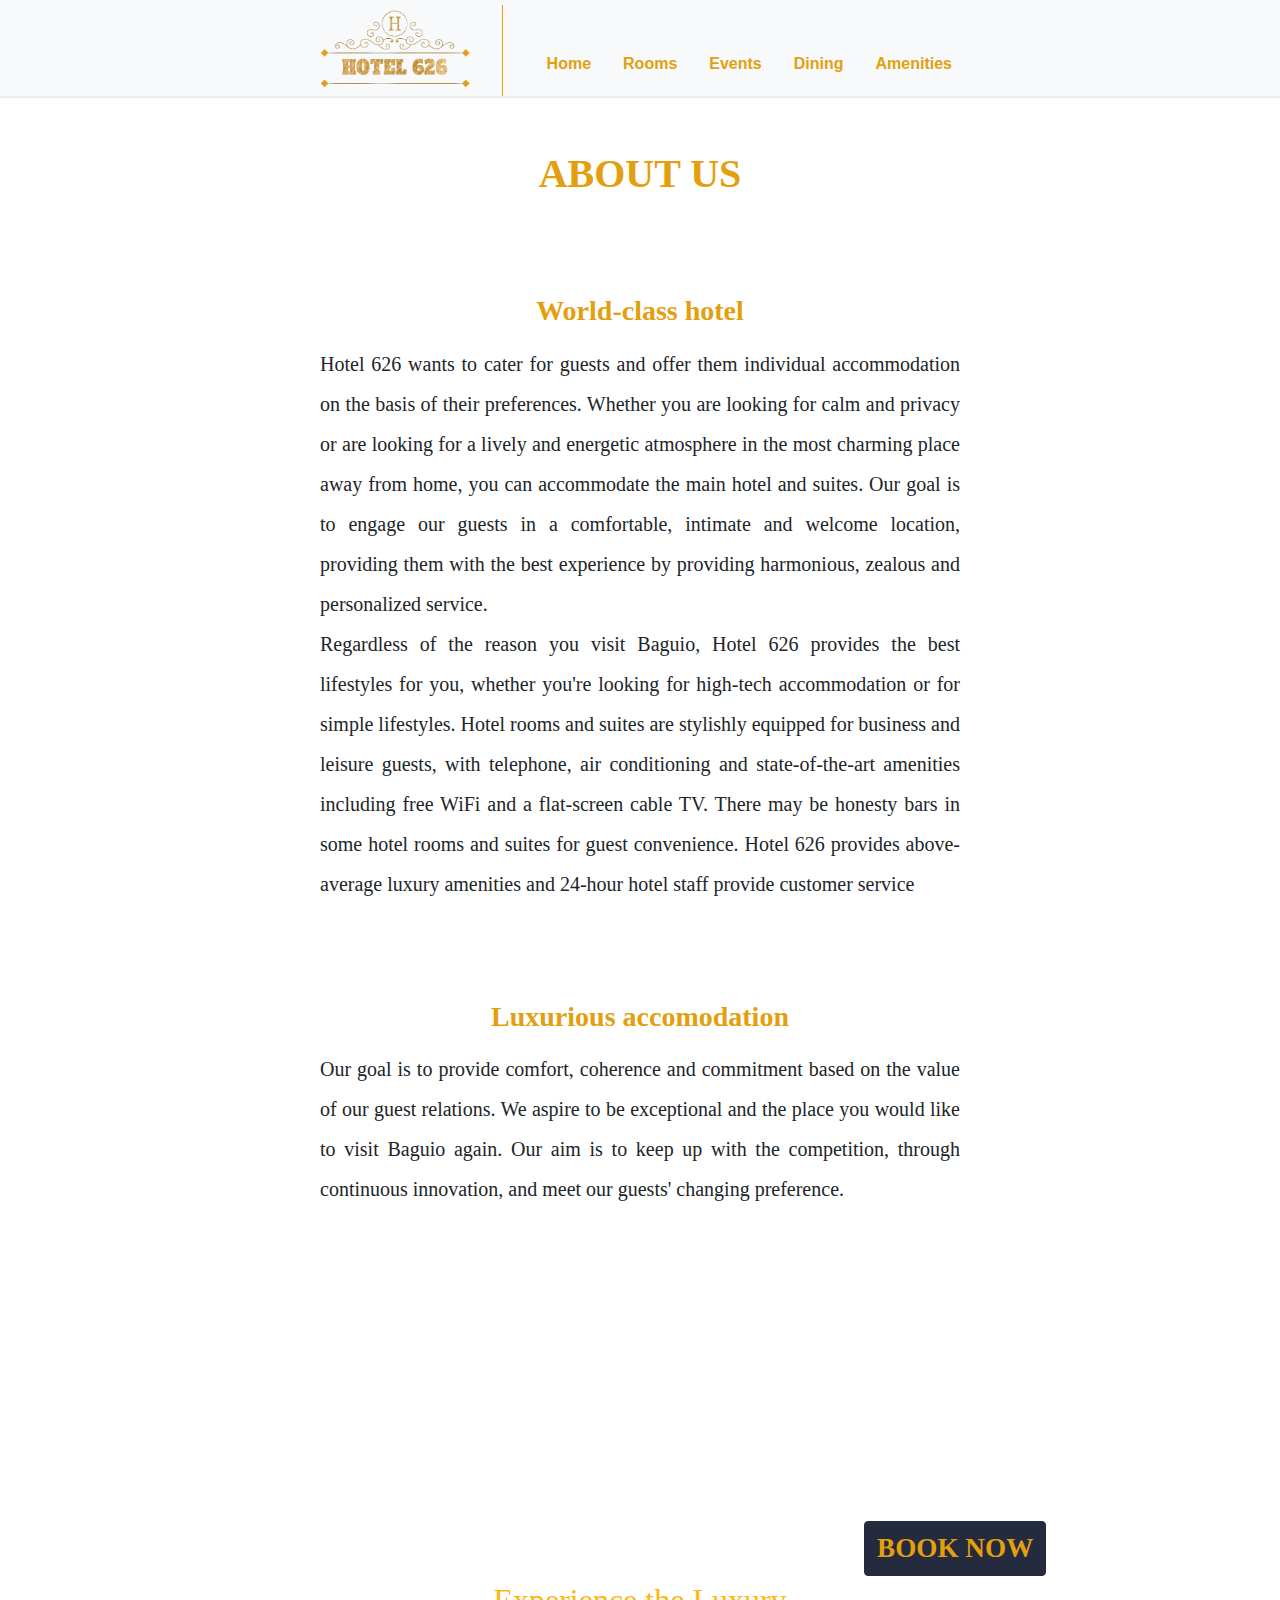
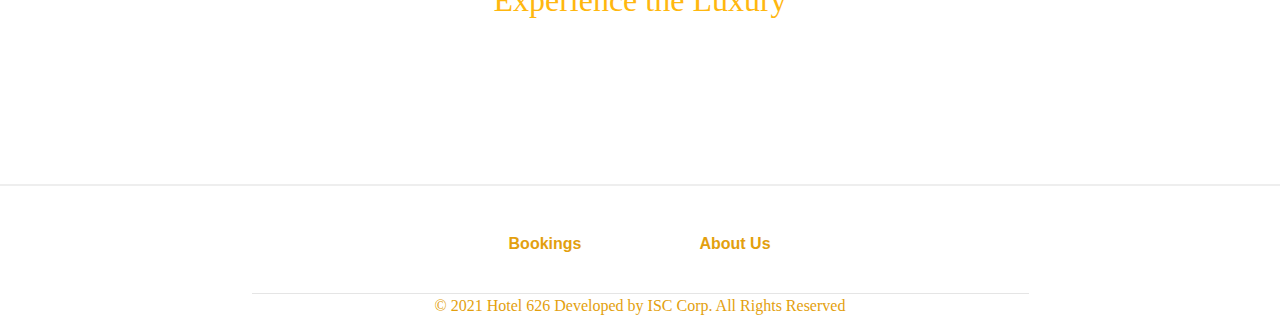
<file: AboutUs.html>
<!DOCTYPE html>
<html lang="en">
  <head>
    <meta charset="utf-8">
	<meta http-equiv="X-UA-Compatible" content="IE=edge">
	<meta name="viewport" content="width=device-width, initial-scale=1">
    <title>Dining | Hotel 626</title>
	<link rel="icon" href="images/icon.jpg">
	<link href="css/bootstrap-4.3.1.css" rel="stylesheet">
	<link href="main.css" rel="stylesheet" type="text/css">
  </head>
<!--Nav Bar-->
<body style="padding-top: 70px">
<div class="background">
	<nav class="navbar fixed-top navbar-expand-lg navbar-light bg-light"> <a class="navbar-brand mx-auto" href="index.html"><img src="images/LOGO home.png" alt="Logo" style="width:150px;"></a>
	  <button class="navbar-toggler" type="button" data-toggle="collapse" data-target="#navbarSupportedContent1" aria-controls="navbarSupportedContent1" aria-expanded="false" aria-label="Toggle navigation"> <span class="navbar-toggler-icon"></span> </button>
	  <div class="collapse navbar-collapse" id="navbarSupportedContent1">
		<ul class="navbar-nav ml-auto">
		  <li class="nav-item active"> <a class="nav-link" href="index.html"> <h7> Home </h7><span class="sr-only">(current)</span></a> </li>
		 <li class="nav-item active"> <a class="nav-link" href="rooms.html"> <h7> Rooms</h7><span class="sr-only"></span></a> </li>
		  <li class="nav-item active"> <a class="nav-link" href="events.html"> <h7> Events</h7><span class="sr-only"></span></a> </li>
		  <li class="nav-item active"> <a class="nav-link" href="dining.html"> <h7>Dining</h7><span class="sr-only"></span></a> </li>
		<li class="nav-item active"> <a class="nav-link" href="amenities.html"> <h7> Amenities</h7><span class="sr-only"></span></a> </li>
	  </ul>
	</div>
</nav>  
<!--About Us-->
    <h1 class="title-about">ABOUT US</h1>
<div class="row">
        <div class="col-sm-12">
           <h3 class="title-about">World-class hotel</h3>
        </div>
</div>

<div class="row pb-2">
    <div class="col-sm-12">
       <h2 class="text-about"> Hotel 626 wants to cater for guests and offer them individual accommodation on the basis of their preferences. 
           Whether you are looking for calm and privacy or are looking for a lively and energetic atmosphere in the most charming place away from home,
            you can accommodate the main hotel and suites. Our goal is to engage our guests in a comfortable, intimate and welcome location, providing them with the 
            best experience by providing harmonious, zealous and personalized service.<br>
            Regardless of the reason you visit Baguio, Hotel 626 provides the best lifestyles for you, whether you're looking for high-tech 
           accommodation or for simple lifestyles. Hotel rooms and suites are stylishly equipped for business and leisure guests, with telephone, air conditioning and 
           state-of-the-art amenities including free WiFi and a flat-screen cable TV. There may be honesty bars in some hotel rooms and suites for guest convenience. 
           Hotel 626 provides above-average luxury amenities and 24-hour hotel staff provide customer service
        </h2>
    </div>
</div>

<div class="col-sm-12">
    <h3 class="title-about">Luxurious accomodation</h3>
</div>

<div class="row pb-5">
    <div class="col-sm-12">
        <h2 class="text-about"> Our goal is to provide comfort, coherence and commitment based on the value of our guest relations. We aspire to be exceptional and the place 
            you would like to visit Baguio again. Our aim is to keep up with the competition, through continuous innovation, and meet our guests' changing preference.
         </h2>
    </div>
</div>
<br><br><br><br>

<!--Message with Reservations-->
<div class="parallax">

	<div class="container-max py-5"> 
		<a href="booking.html" class="btn btn-primary" style="margin-left: 49rem;">BOOK NOW</a>
		<p class="card-text">Experience the Luxury</p>
	</div>

</div>
<!--footer-->
<footer>
	<div class="page-footer col-sm-12">
	   <div class="container pb-2">
		  <div class="row text-center d-flex justify-content-center pt-5 mb-3">
			 <div class="col-md-2 mb-3">
				<h6>
				   <a href="booking.html">Bookings</a>
				</h6>
			 </div>
			 <div class="col-md-2 mb-3">
				<h6>
				   <a href="aboutus.html">About Us</a>
				</h6>
			 </div>
		  </div>
		  <hr class="rgba-white-light" style="margin: 0 15%;">
		  <div class="row d-flex text-center justify-content-center mb-md-0 mb-4">
		  </div>
		  <!-- Copyright -->
		  <div class="footer-copyright text-center pb-1">© 2021 Hotel 626 Developed by ISC Corp. All Rights Reserved</div>
	   </div>
	</div>
 </footer>
  <!-- jQuery and plugins --> 
	<script src="js/jquery-3.3.1.min.js"></script>
	<script src="js/popper.min.js"></script> 
  <script src="js/bootstrap-4.3.1.js"></script>
</div>
</body>
</html>
</file>
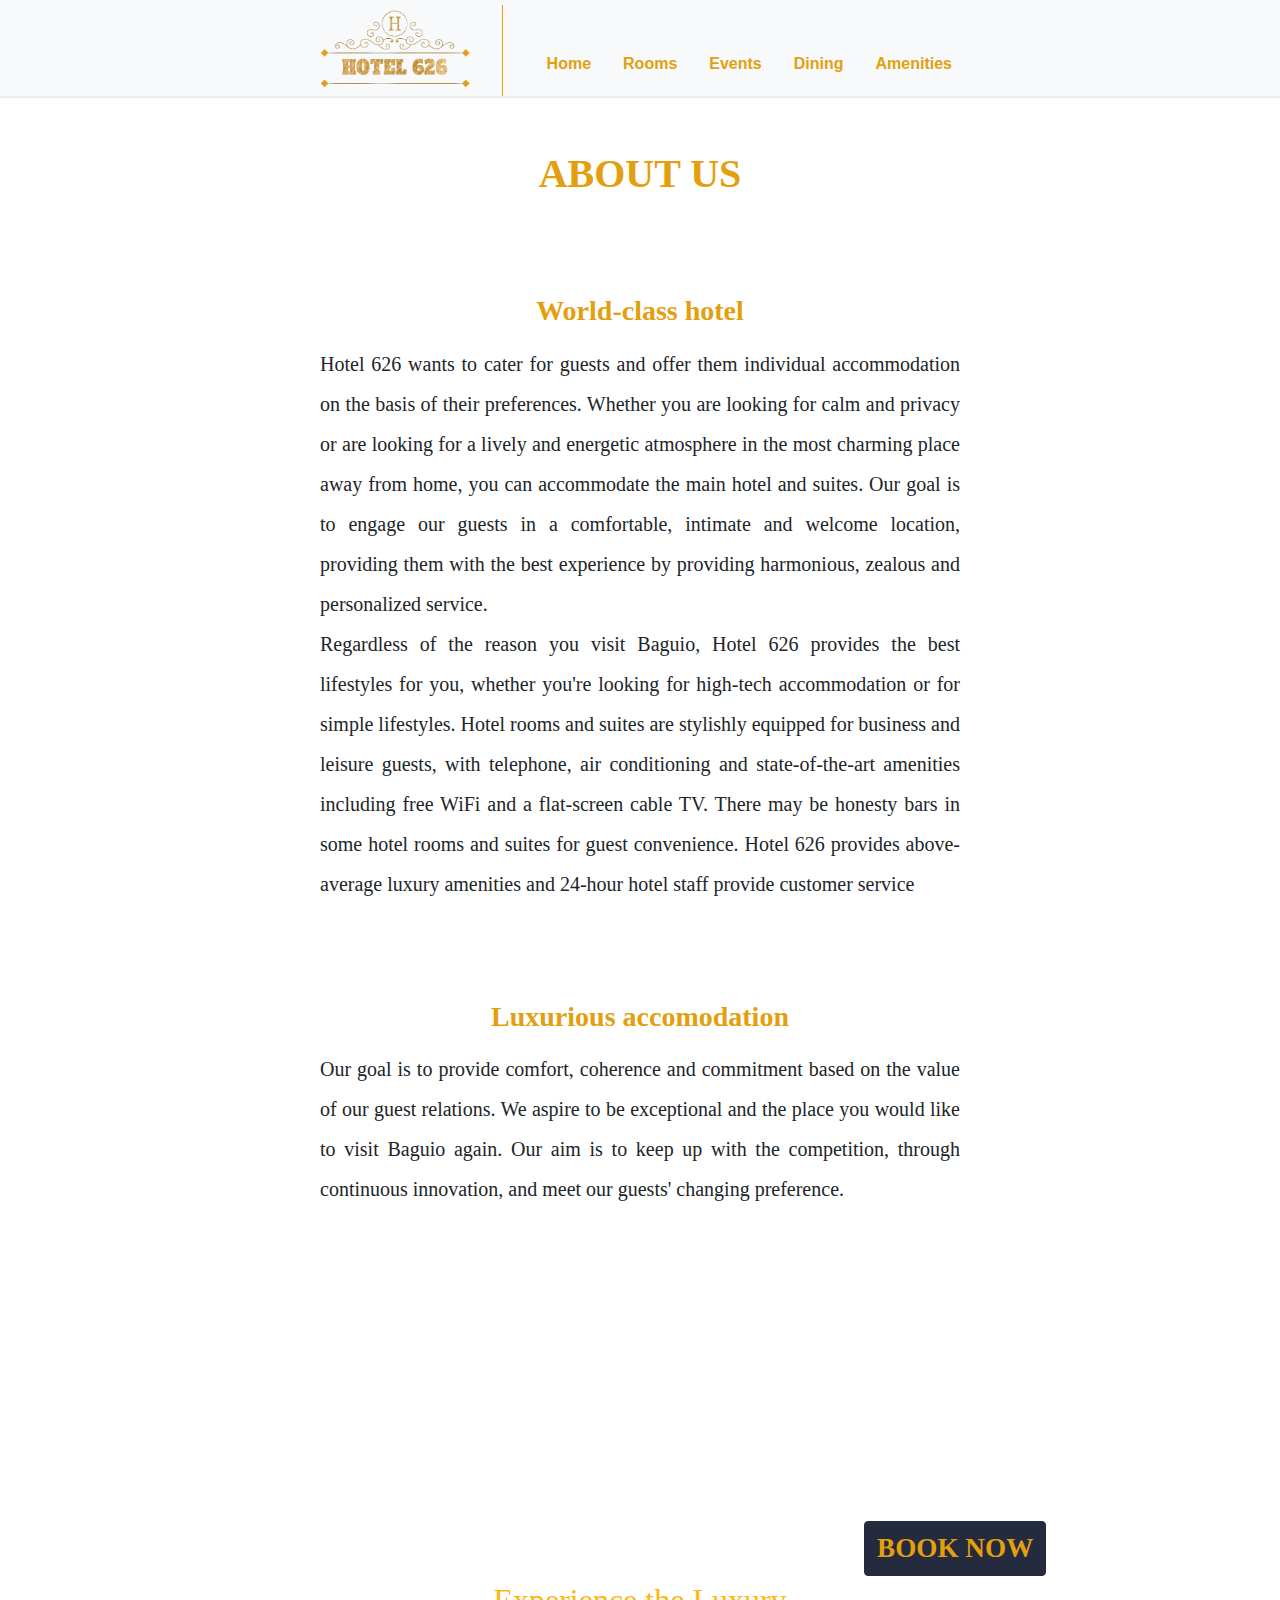
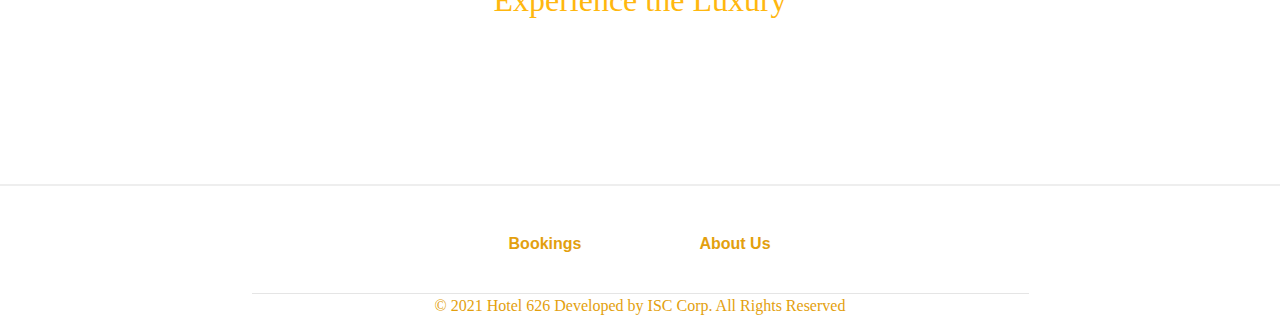
<file: aboutus.html>
<!DOCTYPE html>
<html lang="en">
  <head>
    <meta charset="utf-8">
	<meta http-equiv="X-UA-Compatible" content="IE=edge">
	<meta name="viewport" content="width=device-width, initial-scale=1">
    <title>About Us | Hotel 626</title>
	<link rel="icon" href="images/icon.jpg">
	<link href="css/bootstrap-4.3.1.css" rel="stylesheet">
	<link href="main.css" rel="stylesheet" type="text/css">
  </head>
<!--Nav Bar-->
<body style="padding-top: 70px">
<div class="background">
	<nav class="navbar fixed-top navbar-expand-lg navbar-light bg-light"> <a class="navbar-brand mx-auto" href="index.html"><img src="images/LOGO home.png" alt="Logo" style="width:150px;"></a>
	  <button class="navbar-toggler" type="button" data-toggle="collapse" data-target="#navbarSupportedContent1" aria-controls="navbarSupportedContent1" aria-expanded="false" aria-label="Toggle navigation"> <span class="navbar-toggler-icon"></span> </button>
	  <div class="collapse navbar-collapse" id="navbarSupportedContent1">
		<ul class="navbar-nav ml-auto">
		  <li class="nav-item active"> <a class="nav-link" href="index.html"> <h7> Home </h7><span class="sr-only">(current)</span></a> </li>
		 <li class="nav-item active"> <a class="nav-link" href="rooms.html"> <h7> Rooms</h7><span class="sr-only"></span></a> </li>
		  <li class="nav-item active"> <a class="nav-link" href="events.html"> <h7> Events</h7><span class="sr-only"></span></a> </li>
		  <li class="nav-item active"> <a class="nav-link" href="dining.html"> <h7>Dining</h7><span class="sr-only"></span></a> </li>
		<li class="nav-item active"> <a class="nav-link" href="amenities.html"> <h7> Amenities</h7><span class="sr-only"></span></a> </li>
	  </ul>
	</div>
</nav>  
<!--About Us-->
    <h1 class="title-about">ABOUT US</h1>
<div class="row">
        <div class="col-sm-12">
           <h3 class="title-about">World-class hotel</h3>
        </div>
</div>

<div class="row pb-2">
    <div class="col-sm-12">
       <h2 class="text-about"> Hotel 626 wants to cater for guests and offer them individual accommodation on the basis of their preferences. 
           Whether you are looking for calm and privacy or are looking for a lively and energetic atmosphere in the most charming place away from home,
            you can accommodate the main hotel and suites. Our goal is to engage our guests in a comfortable, intimate and welcome location, providing them with the 
            best experience by providing harmonious, zealous and personalized service.<br>
            Regardless of the reason you visit Baguio, Hotel 626 provides the best lifestyles for you, whether you're looking for high-tech 
           accommodation or for simple lifestyles. Hotel rooms and suites are stylishly equipped for business and leisure guests, with telephone, air conditioning and 
           state-of-the-art amenities including free WiFi and a flat-screen cable TV. There may be honesty bars in some hotel rooms and suites for guest convenience. 
           Hotel 626 provides above-average luxury amenities and 24-hour hotel staff provide customer service
        </h2>
    </div>
</div>

<div class="col-sm-12">
    <h3 class="title-about">Luxurious accomodation</h3>
</div>

<div class="row pb-5">
    <div class="col-sm-12">
        <h2 class="text-about"> Our goal is to provide comfort, coherence and commitment based on the value of our guest relations. We aspire to be exceptional and the place 
            you would like to visit Baguio again. Our aim is to keep up with the competition, through continuous innovation, and meet our guests' changing preference.
         </h2>
    </div>
</div>
<br><br><br><br>

<!--Message with Reservations-->
<div class="parallax">

	<div class="container-max py-5"> 
		<a href="booking.html" class="btn btn-primary" style="margin-left: 49rem;">BOOK NOW</a>
		<p class="card-text">Experience the Luxury</p>
	</div>

</div>
<!--footer-->
<footer>
	<div class="page-footer col-sm-12">
	   <div class="container pb-2">
		  <div class="row text-center d-flex justify-content-center pt-5 mb-3">
			 <div class="col-md-2 mb-3">
				<h6>
				   <a href="booking.html">Bookings</a>
				</h6>
			 </div>
			 <div class="col-md-2 mb-3">
				<h6>
				   <a href="aboutus.html">About Us</a>
				</h6>
			 </div>
		  </div>
		  <hr class="rgba-white-light" style="margin: 0 15%;">
		  <div class="row d-flex text-center justify-content-center mb-md-0 mb-4">
		  </div>
		  <!-- Copyright -->
		  <div class="footer-copyright text-center pb-1">© 2021 Hotel 626 Developed by ISC Corp. All Rights Reserved</div>
	   </div>
	</div>
 </footer>
  <!-- jQuery and plugins --> 
	<script src="js/jquery-3.3.1.min.js"></script>
	<script src="js/popper.min.js"></script> 
  <script src="js/bootstrap-4.3.1.js"></script>
</div>
</body>
</html>
</file>
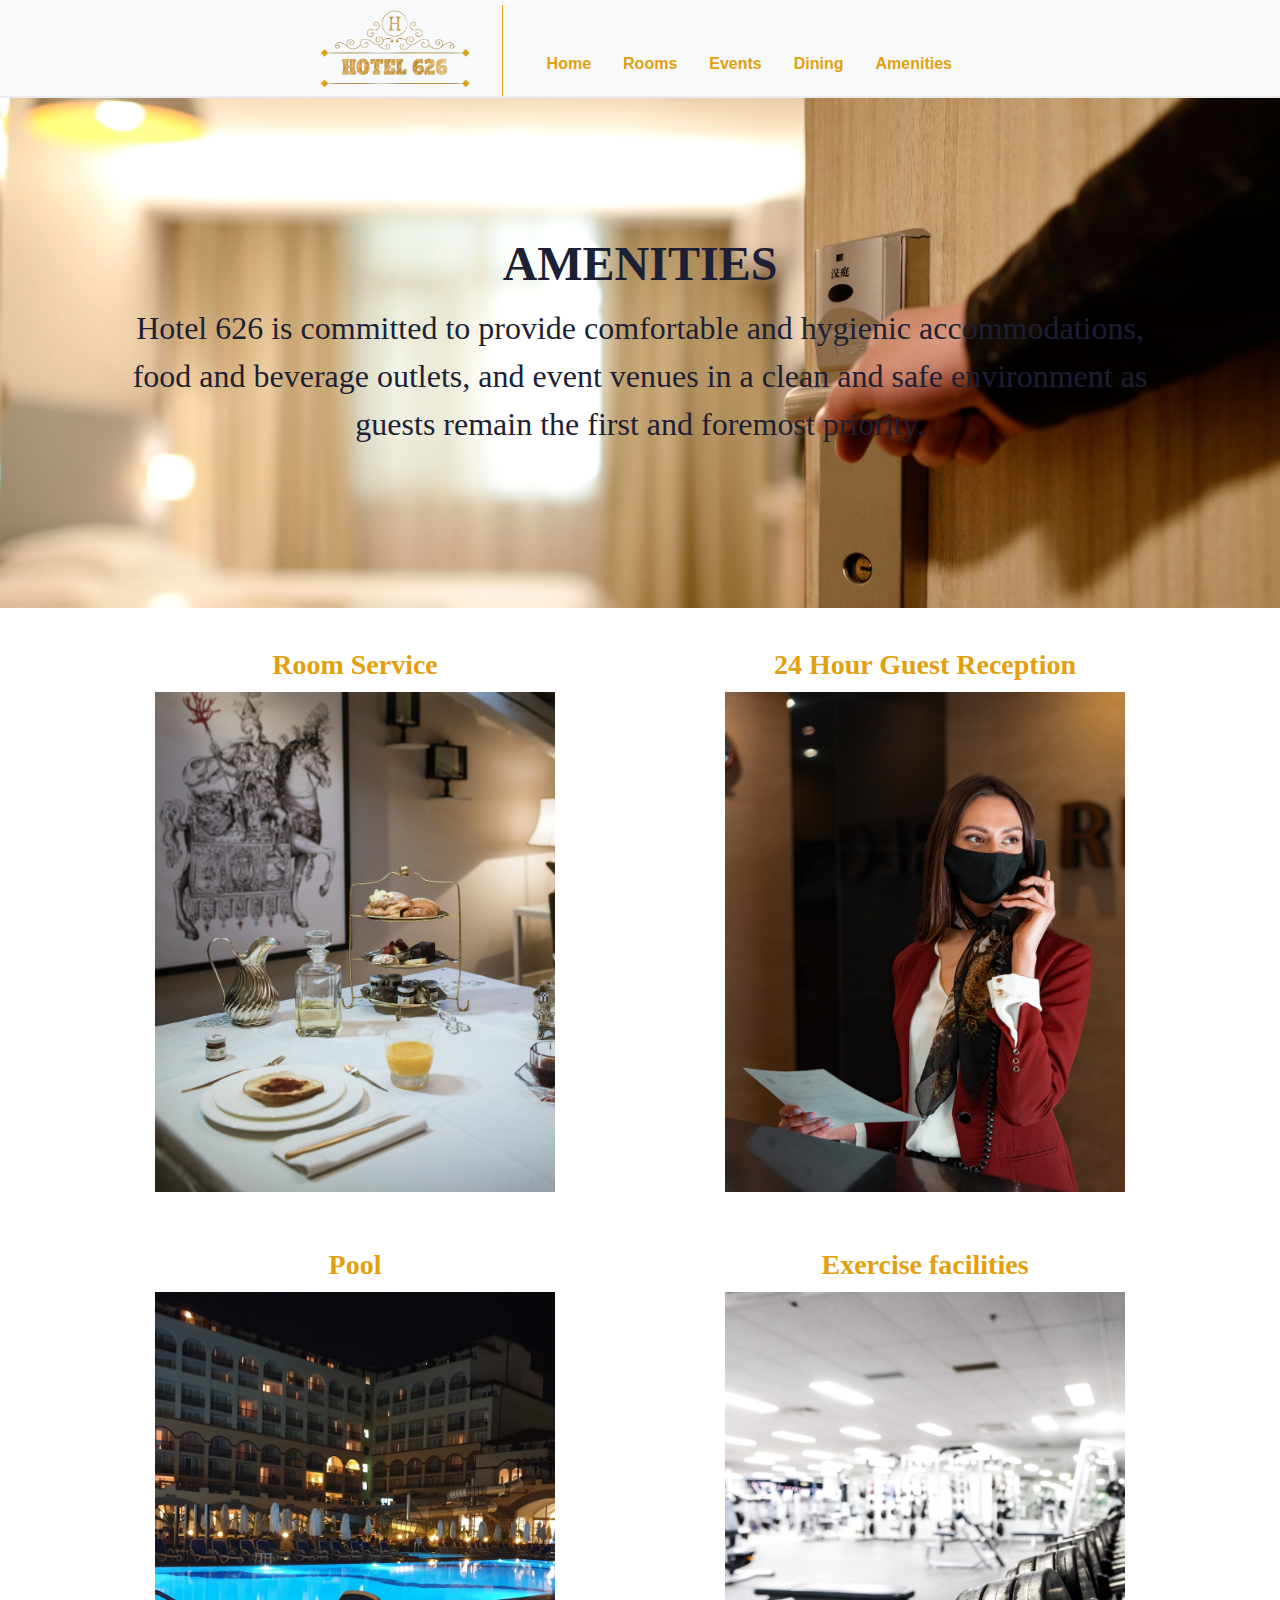
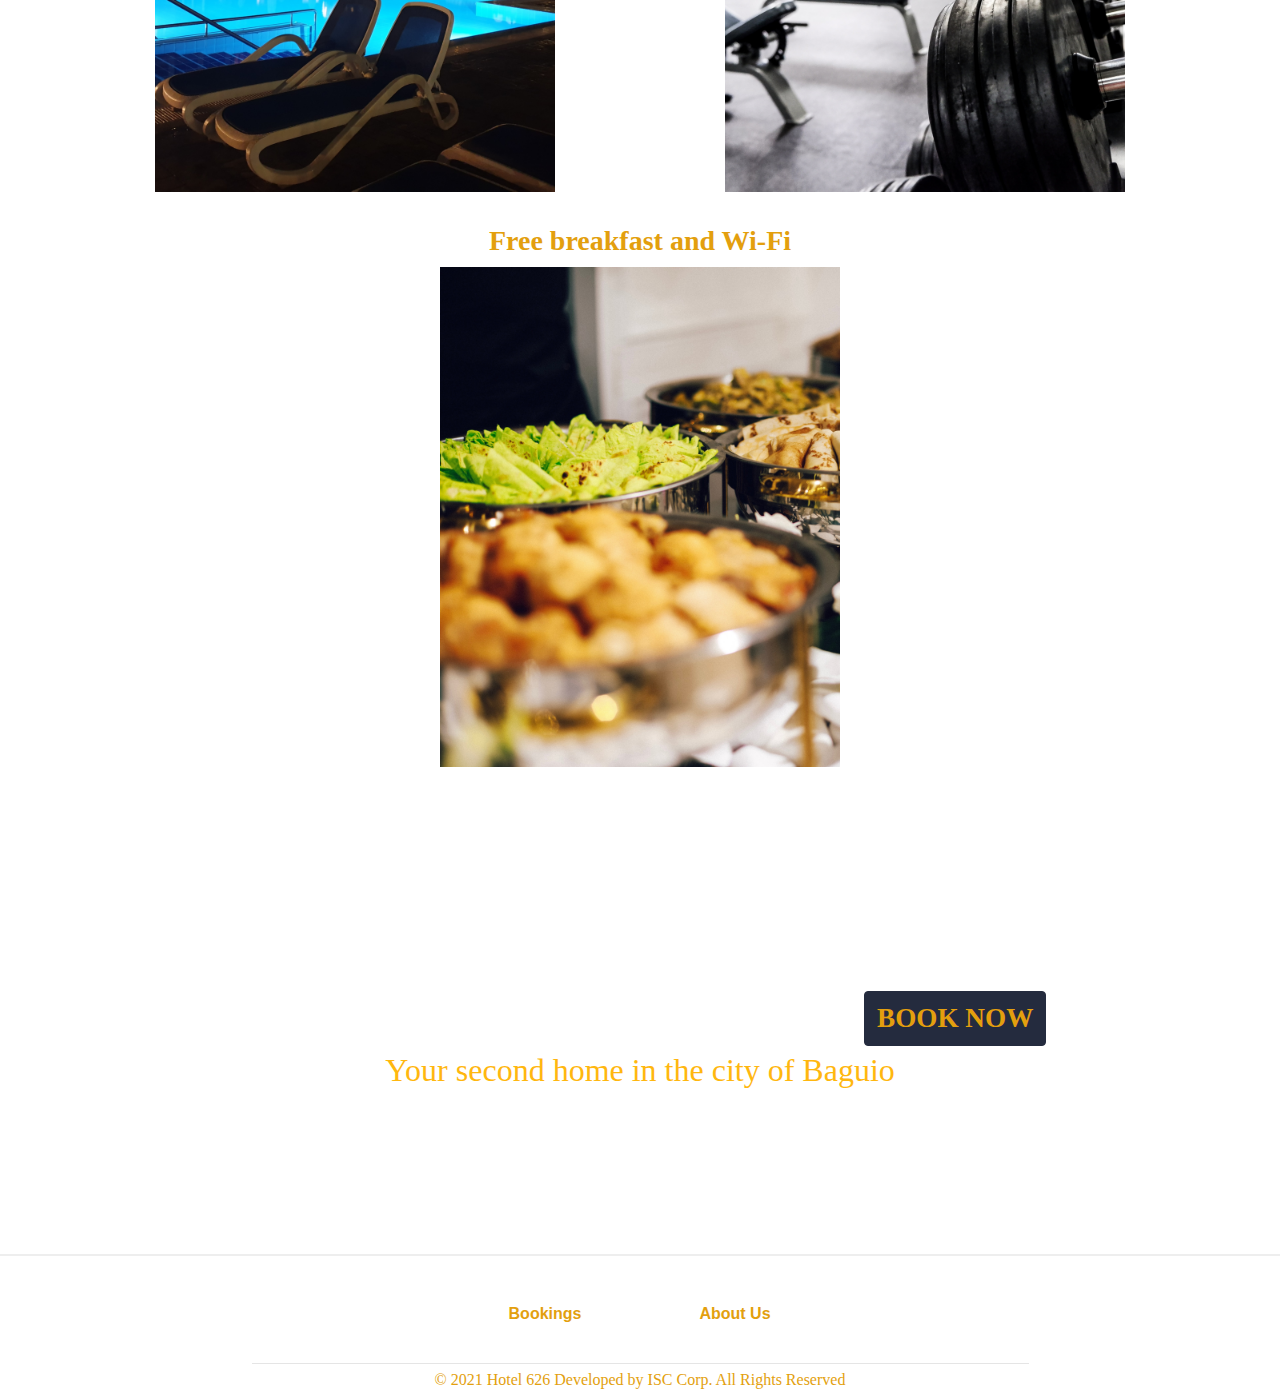
<file: amenities.html>
<!DOCTYPE html>
<html lang="en">
  <head>
    <meta charset="utf-8">
	<meta http-equiv="X-UA-Compatible" content="IE=edge">
	<meta name="viewport" content="width=device-width, initial-scale=1">
    <title>Amenities | Hotel 626</title>
	<link rel="icon" href="images/icon.png">
	<link href="css/bootstrap-4.3.1.css" rel="stylesheet">
	<link href="main.css" rel="stylesheet" type="text/css">
  </head>
<!--Nav Bar-->
  <body style="padding-top: 70px">
  	<nav class="navbar fixed-top navbar-expand-lg navbar-light bg-light"> <a class="navbar-brand mx-auto" href="index.html"><img src="images/LOGO home.png" alt="Hotel 626 Logo" style="width:150px;"></a>
  	  <button class="navbar-toggler" type="button" data-toggle="collapse" data-target="#navbarSupportedContent1" aria-controls="navbarSupportedContent1" aria-expanded="false" aria-label="Toggle navigation"> <span class="navbar-toggler-icon"></span> </button>
  	  <div class="collapse navbar-collapse" id="navbarSupportedContent1">
  	    <ul class="navbar-nav ml-auto">
  	      <li class="nav-item active"> <a class="nav-link" href="index.html"> <h7> Home </h7><span class="sr-only">(current)</span></a> </li>
  	     <li class="nav-item active"> <a class="nav-link" href="rooms.html"> <h7> Rooms</h7><span class="sr-only"></span></a> </li>
			<li class="nav-item active"> <a class="nav-link" href="events.html"> <h7> Events</h7><span class="sr-only"></span></a> </li>
			<li class="nav-item active"> <a class="nav-link" href="dining.html"> <h7>Dining</h7><span class="sr-only"></span></a> </li>
		  <li class="nav-item active"> <a class="nav-link" href="amenities.html"> <h7> Amenities</h7><span class="sr-only"></span></a> </li>
        </ul>
      </div>
  </nav>  
<!--Message with Reservations-->
<div class="parallax-amenities">

	<div class="container-max py-5"> 
		<h5 class="card-title" style="color: #1D1F34;">AMENITIES</h5>
		<p class="card-text" style="color: #1D1F34;">Hotel 626 is committed to provide comfortable and hygienic 
			accommodations,<br> food and beverage outlets, and event venues in a clean and safe environment as<br> guests 
			remain the first and foremost priority.</p>
	</div>

</div>
<!--cards-->
<div class="filler" style="background: #fff;">
	<div class="container">
		<div class="row mt-2 justify-content-center">
			<div class="container-overlay">
				<h3 class="title">Room Service</h3>
				<div class="content">
					<div class="content-overlay"></div>
					<img class="content-image" src="images/room service.jpg" alt="a room table with food">
					<div class="content-details">
					  <h3>Room service is part of our hotel operations where we serve food conveniently to our respective guest rooms by just calling the room service department and place order of food & drinks to be sent to their room.</h3>
					</div>
				</div>
			  </div>
			  <div class="container-overlay">
				<h3 class="title">24 Hour Guest Reception</h3>
				<div class="content">
					<div class="content-overlay"></div>
					<img class="content-image" src="images/reception.jpg" alt="Receptionist handling a phone call">
					<div class="content-details">
					  <h3>With the 24 guest reception, clients can be assisted 24 hours when needed, a call on the hotel's phone and a staff will come to your door.</h3>
					</div>
				</div>
				<br>
			  </div>
			  <div class="container-overlay">
				<h3 class="title">Pool</h3>
				<div class="content">
					<div class="content-overlay"></div>
					<img class="content-image" src="images/pool.jpg" alt="view of a big pool at night">
					<div class="content-details">
					  <h3>A 50-foot-long infinity pool placed lengthwise at the hotel's rooftop that is also surrounded by a sundeck where guests can relax and enjoy food and drinks.</h3>
					</div>
				</div>
			  </div>
			  <div class="container-overlay">
				<h3 class="title">Exercise facilities</h3>
				<div class="content">
					<div class="content-overlay"></div>
					<img class="content-image" src="images/gym.jpg" alt="spcious gym with lots of equipment">
					<div class="content-details">
					  <h3> Hotel 626 provides an in-house hotel gym that is ready to cater its guests' cardio workout, some muscle strength training and toning exercises with the use of mixed equipment and weights, </h3>
					</div>
				</div>
			  </div>
			  <div class="container-overlay">
				<h3 class="title">Free breakfast and Wi-Fi</h3>
				<div class="content">
					<div class="content-overlay"></div>
					<img class="content-image" src="images/breakfast.jpg" alt="healthy buffet">
					<div class="content-details">
					  <h3>Hotel 626 complimentary breakfast includes a full course meal with an option of coffee or hot chocolate drink and every customer of the hotel is provided with free Wi-Fi access</h3>
					</div>
				</div>
			  </div>
		</div>
	</div>
	<br>
	<br>
</div>
<!--book now with message-->
<div class="parallax">

	<div class="container-max py-5"> 
		<a href="booking.html" class="btn btn-primary" style="margin-left: 49rem;">BOOK NOW</a>
		<p class="card-text">Your second home in the city of Baguio</p>
	</div>

</div>
<!--footer-->
<footer>
	<div class="page-footer col-sm-12">
	   <div class="container">
		  <div class="row text-center d-flex justify-content-center pt-5 mb-3">
			 <div class="col-md-2 mb-3">
				<h6>
				   <a href="booking.html">Bookings</a>
				</h6>
			 </div>
			 <div class="col-md-2 mb-3">
				<h6>
				   <a href="aboutus.html">About Us</a>
				</h6>
			 </div>
		  </div>
		  <hr class="rgba-white-light" style="margin: 0 15%;">
		  <div class="row d-flex text-center justify-content-center mb-md-0 mb-4">
		  </div>
		  <!-- Copyright -->
		  <div class="footer-copyright text-center py-1">© 2021 Hotel 626 Developed by ISC Corp. All Rights Reserved</div>
	   </div>
	</div>
 </footer>
<!-- jQuery and plugins --> 
<script src="js/jquery-3.3.1.min.js"></script>
<script src="js/popper.min.js"></script> 
<script src="js/bootstrap-4.3.1.js"></script>
</body>	
</html>
</file>
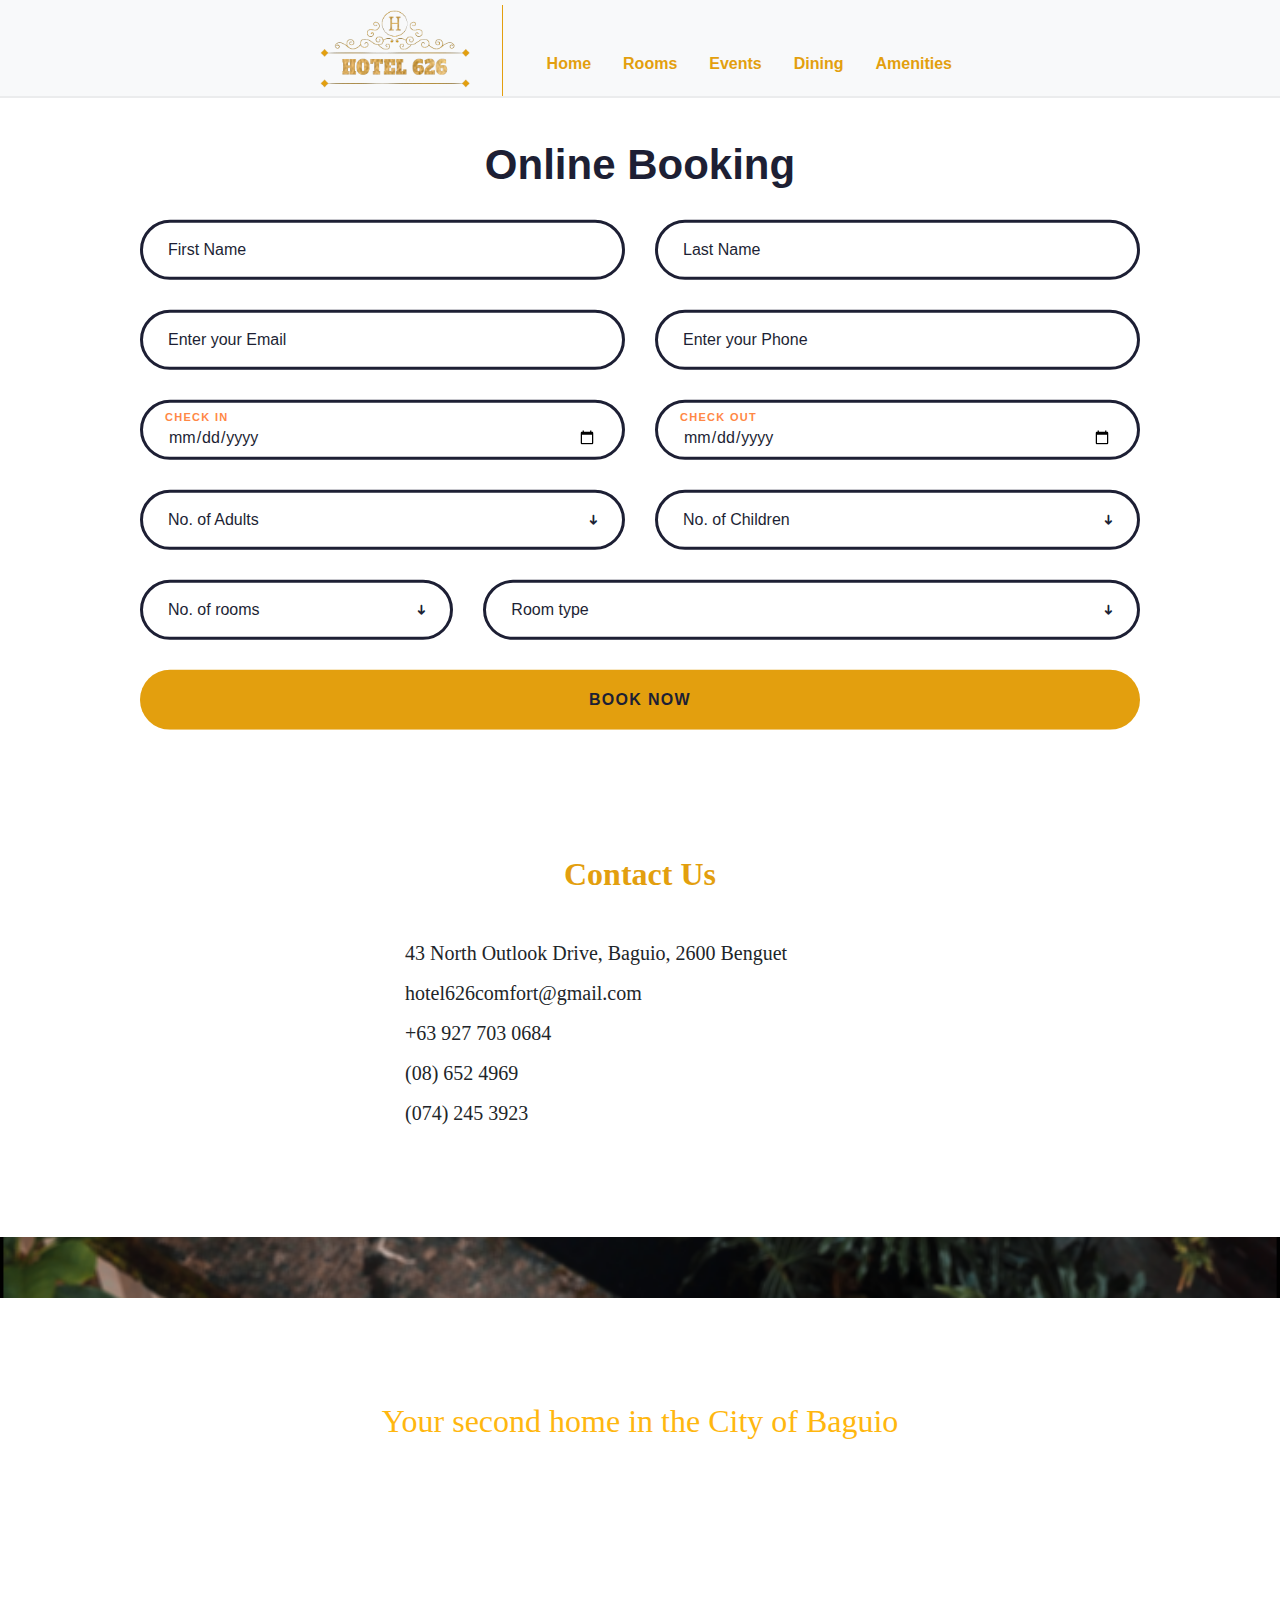
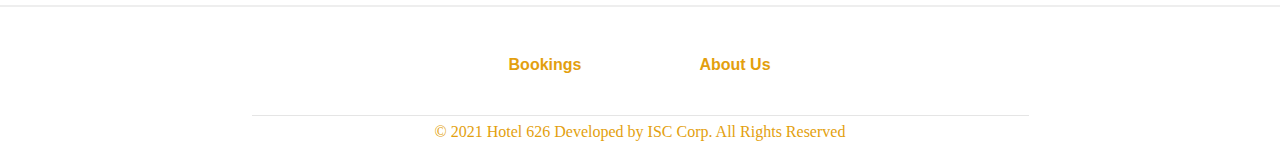
<file: booking.html>
<!DOCTYPE html>
<html lang="en">
  <head>
    <meta charset="utf-8">
	<meta http-equiv="X-UA-Compatible" content="IE=edge">
	<meta name="viewport" content="width=device-width, initial-scale=1">
    <title>Booking | Hotel 626</title>
	<link rel="icon" href="images/icon.png">
	<link href="css/bootstrap-4.3.1.css" rel="stylesheet">
	<link href="main.css" rel="stylesheet" type="text/css">
  </head>
<!--Nav Bar-->
  <body style="padding-top: 70px">
  	<nav class="navbar fixed-top navbar-expand-lg navbar-light bg-light"> <a class="navbar-brand mx-auto" href="index.html"><img src="images/LOGO home.png" alt="Hotel 626 Logo" style="width:150px;"></a>
  	  <button class="navbar-toggler" type="button" data-toggle="collapse" data-target="#navbarSupportedContent1" aria-controls="navbarSupportedContent1" aria-expanded="false" aria-label="Toggle navigation"> <span class="navbar-toggler-icon"></span> </button>
  	  <div class="collapse navbar-collapse" id="navbarSupportedContent1">
  	    <ul class="navbar-nav ml-auto">
  	      <li class="nav-item active"> <a class="nav-link" href="index.html"> <h7> Home </h7><span class="sr-only">(current)</span></a> </li>
  	     <li class="nav-item active"> <a class="nav-link" href="rooms.html"> <h7> Rooms</h7><span class="sr-only"></span></a> </li>
			<li class="nav-item active"> <a class="nav-link" href="events.html"> <h7> Events</h7><span class="sr-only"></span></a> </li>
			<li class="nav-item active"> <a class="nav-link" href="dining.html"> <h7>Dining</h7><span class="sr-only"></span></a> </li>
		  <li class="nav-item active"> <a class="nav-link" href="amenities.html"> <h7> Amenities</h7><span class="sr-only"></span></a> </li>
        </ul>
      </div>
  </nav>  
<!--forms-->
<br><br><br>
<div id="booking" class="section">
    <div class="section-center">
        <div class="container">
            <div class="row">
                <div class="booking-form">
                    <div class="form-header col-sm-12">
                        <h1>Online Booking</h1>
                    </div>
                    <form>
                        <div class="row">
                            <div class="form-group col-sm-6"> <input class="form-control" type="text" placeholder="First Name"> <span class="form-label">First Name</span> </div>
                            <div class="form-group col-sm-6"> <input class="form-control" type="text" placeholder="Last Name"> <span class="form-label">Last Name</span> </div>
                        </div>
                        <div class="row">
                            <div class="col-md-6">
                                <div class="form-group"> <input class="form-control" type="email" placeholder="Enter your Email"> <span class="form-label">Email</span>
                                    <div class="valid-feedback">Valid.</div>
                                    <div class="invalid-feedback">Please fill out this field.</div> 
                                </div>
                            </div>
                            <div class="col-md-6">
                                <div class="form-group"> <input class="form-control" type="tel" placeholder="Enter your Phone"> <span class="form-label">Phone</span> 
                                    <div class="valid-feedback">Valid.</div>
                                    <div class="invalid-feedback">Please fill out this field.</div>
                                </div>
                            </div>
                        </div>
                        <div class="row">
                            <div class="col-md-6">
                                <div class="form-group"> <input class="form-control" type="date" required> <span class="form-label">Check In</span>
                                    <div class="valid-feedback">Valid.</div>
                                    <div class="invalid-feedback">Please fill out this field.</div>
                                </div>
                            </div>
                            <div class="col-md-6">
                                <div class="form-group"> <input class="form-control" type="date" required> <span class="form-label">Check out</span> 
                                
                                </div>
                            </div>
                        </div>
                        <div class="row">
                            <div class="col-md-6">
                                <div class="form-group"> <select class="form-control" required>
                                        <option value="" selected hidden>No. of Adults</option>
                                        <option>1</option>
                                        <option>2</option>
                                        <option>3</option>
                                        <option>4</option>
                                        <option>5</option>
                                    </select> <span class="select-arrow"></span> <span class="form-label">No. of Rooms</span> </div>
                            </div>
                            <div class="col-md-6">
                                <div class="form-group"> <select class="form-control" required>
                                        <option value="" selected hidden>No. of Children</option>
                                        <option>1</option>
                                        <option>2</option>
                                        <option>3</option>
                                        <option>4</option>
                                        <option>5</option>
                                    </select> <span class="select-arrow"></span> <span class="form-label">Room type</span> </div>
                            </div>
                        </div>
                        <div class="row">
                            <div class="col-md-4">
                                <div class="form-group"> <select class="form-control" required>
                                        <option value="" selected hidden>No. of rooms</option>
                                        <option>1</option>
                                        <option>2</option>
                                        <option>3</option>
                                        <option>4</option>
                                        <option>5</option>
                                    </select> <span class="select-arrow"></span> <span class="form-label">No. of Rooms</span> </div>
                            </div>
                            <div class="col-md-8">
                                <div class="form-group"> <select class="form-control" required>
                                        <option value="" selected hidden>Room type</option>
                                        <option>Single</option>
                                        <option>Double</option>
                                        <option>Triple</option>
                                        <option>Quad</option>
                                        <option>Twin</option>
                                        <option>Queen</option>
                                        <option>King</option>
                                        <option>Studio</option>
                                        <option>Suite</option>
                                        <option>Pesidential Suite</option>
                                    </select> <span class="select-arrow"></span> <span class="form-label">Room type</span> </div>
                            </div>
                        </div>
                    </form>
                    <form action="confirmation.html">
                    <div class="form-btn"> <button class="submit-btn">Book Now</button> </div>
                    </form>
                </div>
            </div>
        </div>
    </div>
</div>
<br><br>

<div class="row">
        <div class="col-sm-12">
           <h2 class="title-about">Contact Us</h2>
        </div>
</div>
<br>
<div class="container">
<div class="row">
    <div class="col-sm-12">
       <h5 class="text-about">43 North Outlook Drive, Baguio, 2600 Benguet<br>
        hotel626comfort@gmail.com<br>
        +63 927 703 0684<br>
        (08) 652 4969<br>
        (074) 245 3923</h5>
    </div>
</div>
</div>



<br><br><br><br>


</div>
<!--Message with Reservations-->
<div class="parallax">

		<div class="container-max py-5"> 
			<p class="card-text">Your second home in the City of Baguio</p>
		</div>
 
</div>
 <!--footer-->
<footer>
	<div class="page-footer col-sm-12">
	   <div class="container">
		  <div class="row text-center d-flex justify-content-center pt-5 mb-3">
			 <div class="col-md-2 mb-3">
				<h6>
				   <a href="booking.html">Bookings</a>
				</h6>
			 </div>
			 <div class="col-md-2 mb-3">
				<h6>
				   <a href="aboutus.html">About Us</a>
				</h6>
			 </div>
		  </div>
		  <hr class="rgba-white-light" style="margin: 0 15%;">
		  <div class="row d-flex text-center justify-content-center mb-md-0 mb-4">
		  </div>
		  <!-- Copyright -->
		  <div class="footer-copyright text-center py-1">© 2021 Hotel 626 Developed by ISC Corp. All Rights Reserved</div>
	   </div>
	</div>
 </footer>
<!-- jQuery and plugins --> 
<script src="js/jquery-3.3.1.min.js"></script>
<script src="js/popper.min.js"></script> 
<script src="js/bootstrap-4.3.1.js"></script>
<script>
    (function() {
      'use strict';
      window.addEventListener('load', function() {
        var forms = document.getElementsByClassName('needs-validation');
        var validation = Array.prototype.filter.call(forms, function(form) {
          form.addEventListener('submit', function(event) {
            if (form.checkValidity() === false) {
              event.preventDefault();
              event.stopPropagation();
            }
            form.classList.add('was-validated');
          }, false);
        });
      }, false);
    })();
</script>
</body>	
</html>
</file>
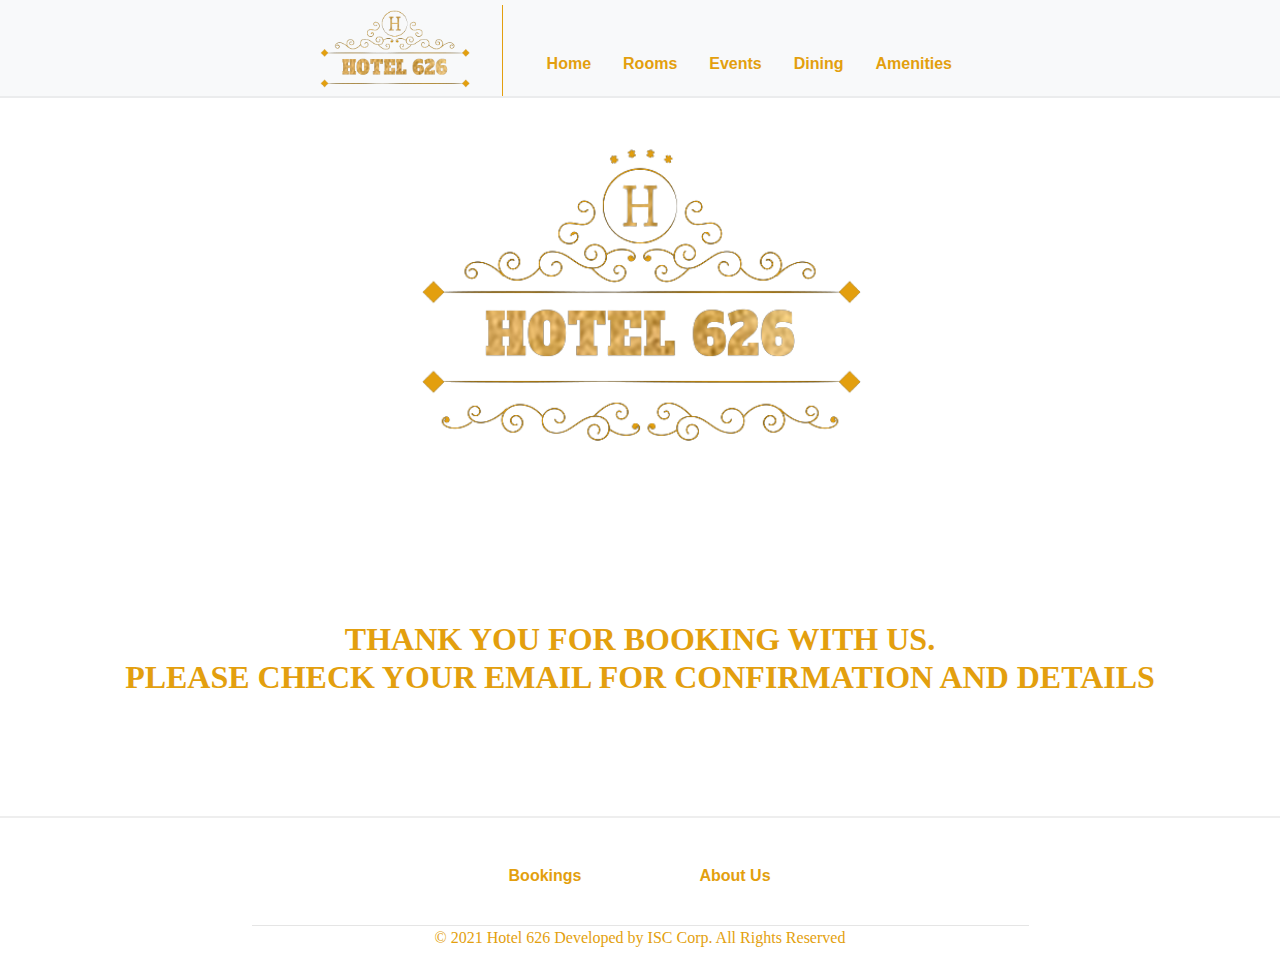
<file: confirmation.html>
<!DOCTYPE html>
<html lang="en">
  <head>
    <meta charset="utf-8">
	<meta http-equiv="X-UA-Compatible" content="IE=edge">
	<meta name="viewport" content="width=device-width, initial-scale=1">
    <title>Confirmation | Hotel 626</title>
	<link rel="icon" href="images/icon.jpg">
	<link href="css/bootstrap-4.3.1.css" rel="stylesheet">
	<link href="main.css" rel="stylesheet" type="text/css">
  </head>
<!--Nav Bar-->
<body style="padding-top: 70px">
<div class="background">
	<nav class="navbar fixed-top navbar-expand-lg navbar-light bg-light"> <a class="navbar-brand mx-auto" href="index.html"><img src="images/LOGO home.png" alt="Logo" style="width:150px;"></a>
	  <button class="navbar-toggler" type="button" data-toggle="collapse" data-target="#navbarSupportedContent1" aria-controls="navbarSupportedContent1" aria-expanded="false" aria-label="Toggle navigation"> <span class="navbar-toggler-icon"></span> </button>
	  <div class="collapse navbar-collapse" id="navbarSupportedContent1">
		<ul class="navbar-nav ml-auto">
		  <li class="nav-item active"> <a class="nav-link" href="index.html"> <h7> Home </h7><span class="sr-only">(current)</span></a> </li>
		 <li class="nav-item active"> <a class="nav-link" href="rooms.html"> <h7> Rooms</h7><span class="sr-only"></span></a> </li>
		  <li class="nav-item active"> <a class="nav-link" href="events.html"> <h7> Events</h7><span class="sr-only"></span></a> </li>
		  <li class="nav-item active"> <a class="nav-link" href="dining.html"> <h7>Dining</h7><span class="sr-only"></span></a> </li>
		<li class="nav-item active"> <a class="nav-link" href="amenities.html"> <h7> Amenities</h7><span class="sr-only"></span></a> </li>
	  </ul>
	</div>
</nav>  
<!--main-->
<div class="container py-4 my-5">
       <img src="images/LOGO.png" alt="" class="centerlogo">
</div>
<br>
<div class="row pb-2">
    <div class="col-sm-12">
       <h2 class="title-about"> THANK YOU FOR BOOKING WITH US. <br>PLEASE CHECK YOUR EMAIL FOR CONFIRMATION AND DETAILS
        </h2>
    </div>
</div>
<br><br><br><br>
<!--footer-->
<footer>
	<div class="page-footer col-sm-12">
	   <div class="container pb-2">
		  <div class="row text-center d-flex justify-content-center pt-5 mb-3">
			 <div class="col-md-2 mb-3">
				<h6>
				   <a href="booking.html">Bookings</a>
				</h6>
			 </div>
			 <div class="col-md-2 mb-3">
				<h6>
				   <a href="aboutus.html">About Us</a>
				</h6>
			 </div>
		  </div>
		  <hr class="rgba-white-light" style="margin: 0 15%;">
		  <div class="row d-flex text-center justify-content-center mb-md-0 mb-4">
		  </div>
		  <!-- Copyright -->
		  <div class="footer-copyright text-center pb-1">© 2021 Hotel 626 Developed by ISC Corp. All Rights Reserved</div>
	   </div>
	</div>
 </footer>
  <!-- jQuery and plugins --> 
	<script src="js/jquery-3.3.1.min.js"></script>
	<script src="js/popper.min.js"></script> 
  <script src="js/bootstrap-4.3.1.js"></script>
</div>
</body>
</html>
</file>
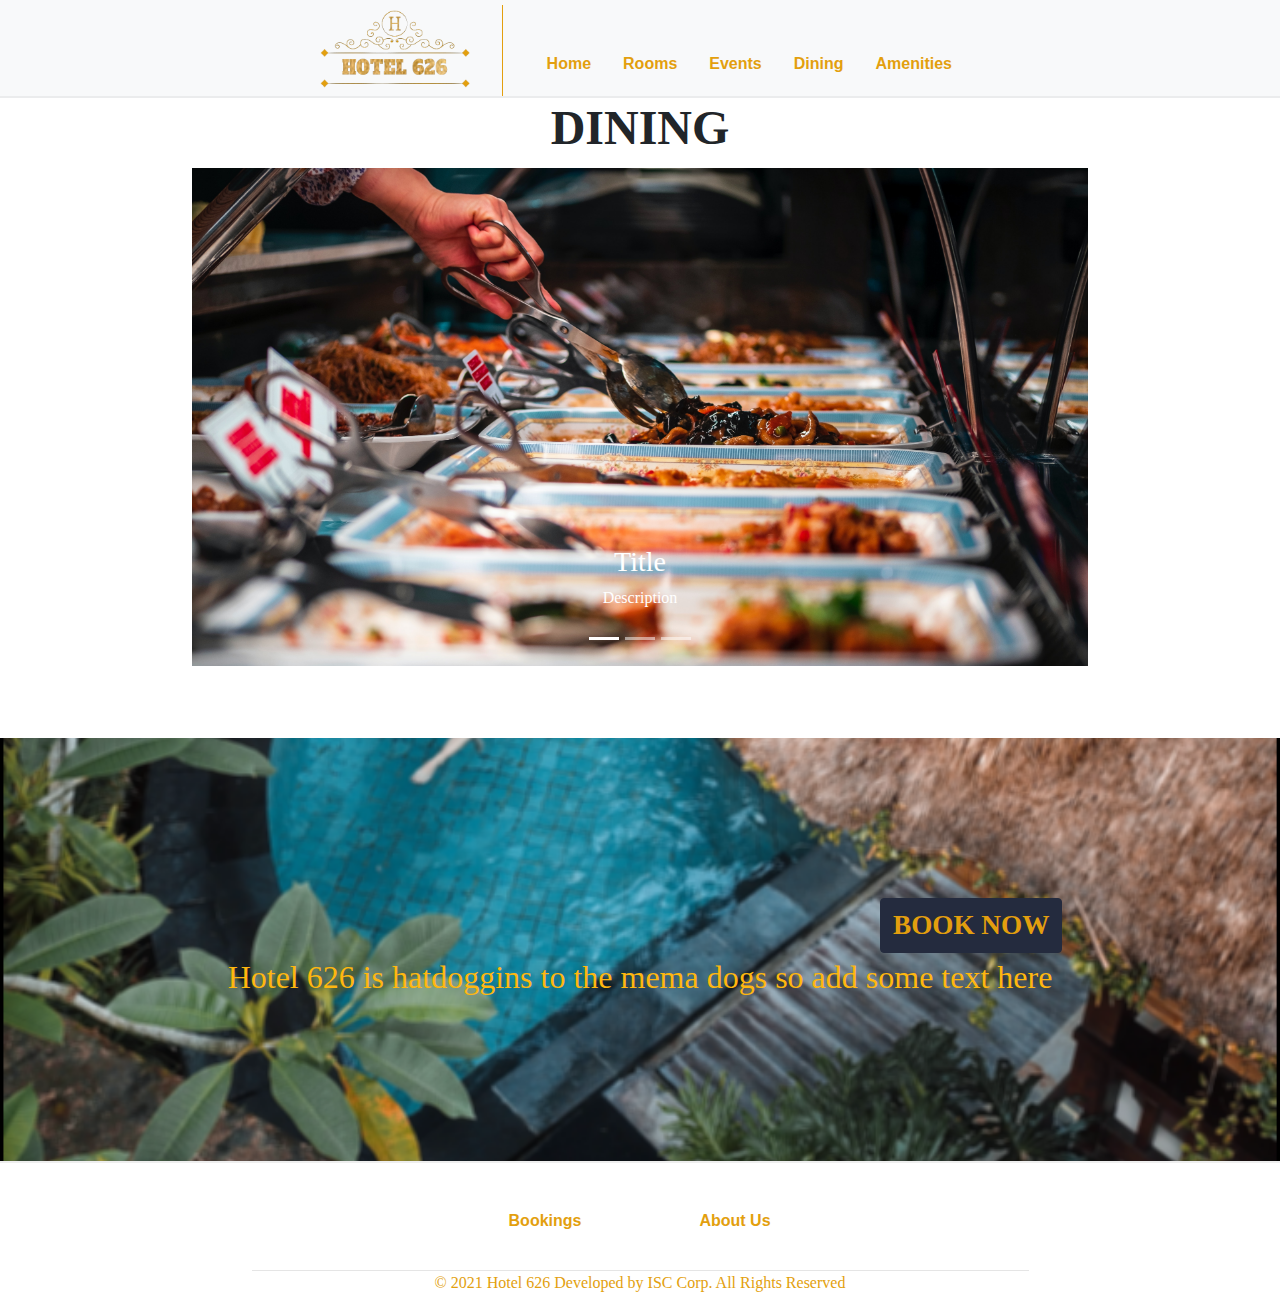
<file: Dining.html>
<!DOCTYPE html>
<html lang="en">
  <head>
    <meta charset="utf-8">
	<meta http-equiv="X-UA-Compatible" content="IE=edge">
	<meta name="viewport" content="width=device-width, initial-scale=1">
    <title>Dining | Hotel 626</title>
	<link rel="icon" href="images/icon.jpg">
	<link href="css/bootstrap-4.3.1.css" rel="stylesheet">
	<link href="main.css" rel="stylesheet" type="text/css">
  </head>
<!--Nav Bar-->
<body style="padding-top: 70px">
<div class="background">
	<nav class="navbar fixed-top navbar-expand-lg navbar-light bg-light"> <a class="navbar-brand mx-auto" href="index.html"><img src="images/LOGO home.png" alt="Logo" style="width:150px;"></a>
	  <button class="navbar-toggler" type="button" data-toggle="collapse" data-target="#navbarSupportedContent1" aria-controls="navbarSupportedContent1" aria-expanded="false" aria-label="Toggle navigation"> <span class="navbar-toggler-icon"></span> </button>
	  <div class="collapse navbar-collapse" id="navbarSupportedContent1">
		<ul class="navbar-nav ml-auto">
		  <li class="nav-item active"> <a class="nav-link" href="index.html"> <h7> Home </h7><span class="sr-only">(current)</span></a> </li>
		 <li class="nav-item active"> <a class="nav-link" href="rooms.html"> <h7> Rooms</h7><span class="sr-only"></span></a> </li>
		  <li class="nav-item active"> <a class="nav-link" href="events.html"> <h7> Events</h7><span class="sr-only"></span></a> </li>
		  <li class="nav-item active"> <a class="nav-link" href="dining.html"> <h7>Dining</h7><span class="sr-only"></span></a> </li>
		<li class="nav-item active"> <a class="nav-link" href="amenities.html"> <h7> Amenities</h7><span class="sr-only"></span></a> </li>
	  </ul>
	</div>
</nav>  
<!--Dining Carousel-->
<h5 class="card-title pt-4 ">DINING</h5>
<div class="container-max mb-5 pb-4">
	  <div id="carouselId" class="carousel slide" data-ride="carousel">
		  <ol class="carousel-indicators">
			<li data-target="#carouselId" data-slide-to="0" class="active"></li>
			<li data-target="#carouselId" data-slide-to="1"></li>
			<li data-target="#carouselId" data-slide-to="2"></li>
		 </ol>
	  <div class="carousel-inner" role="listbox">
		 <div class="carousel-item active justify-content-center">
			<div class="d-flex justify-content-center">
			<img src="images/dine-in buffet.jpg" alt="First slide">
			</div>
			<div class="carousel-caption d-none d-md-block">
				<h3>Title</h3>
				<p>Description</p>
			  </div>
		 </div>
		<div class="carousel-item">
			<div class="d-flex justify-content-center">
			<img src="images/pub.jpg" alt="Second slide">
			</div>
				<div class="carousel-caption d-none d-md-block">
					<h3>Title</h3>
					<p>Description</p>
				</div>
		</div>
		  <div class="carousel-item">
				<div class="d-flex justify-content-center">
				<img src="images/cafe.jpg" alt="Third slide">
				</div>
				  <div class="carousel-caption d-none d-md-block">
					  <h3>Title</h3>
					  <p>Description</p>
				  </div>
		 </div>
		</div>
		<a class="carousel-control-prev" href="#carouselId" role="button" data-slide="prev">
			<span class="carousel-control-prev-icon" aria-hidden="true"></span>
			<span class="sr-only">Previous</span>
		</a>
		<a class="carousel-control-next" href="#carouselId" role="button" data-slide="next">
			<span class="carousel-control-next-icon" aria-hidden="true"></span>
			<span class="sr-only">Next</span>
		</a>
	 </div>
</div>
</div>
</div>
<!--Message with Reservations-->
<div class="parallax">

	<div class="container-max py-5"> 
		<a href="booking.html" class="btn btn-primary" style="margin-left: 50rem;">BOOK NOW</a>
		<p class="card-text">Hotel 626 is hatdoggins to the mema dogs so add some text here</p>
	</div>

</div>
<!--footer-->
<footer>
	<div class="page-footer col-sm-12">
	   <div class="container pb-2">
		  <div class="row text-center d-flex justify-content-center pt-5 mb-3">
			 <div class="col-md-2 mb-3">
				<h6>
				   <a href="booking.html">Bookings</a>
				</h6>
			 </div>
			 <div class="col-md-2 mb-3">
				<h6>
				   <a href="About Us">About Us</a>
				</h6>
			 </div>
		  </div>
		  <hr class="rgba-white-light" style="margin: 0 15%;">
		  <div class="row d-flex text-center justify-content-center mb-md-0 mb-4">
		  </div>
		  <!-- Copyright -->
		  <div class="footer-copyright text-center pb-1">© 2021 Hotel 626 Developed by ISC Corp. All Rights Reserved</div>
	   </div>
	</div>
 </footer>
  <!-- jQuery and plugins --> 
	<script src="js/jquery-3.3.1.min.js"></script>
	<script src="js/popper.min.js"></script> 
  <script src="js/bootstrap-4.3.1.js"></script>
</div>
</body>
</html>
</file>
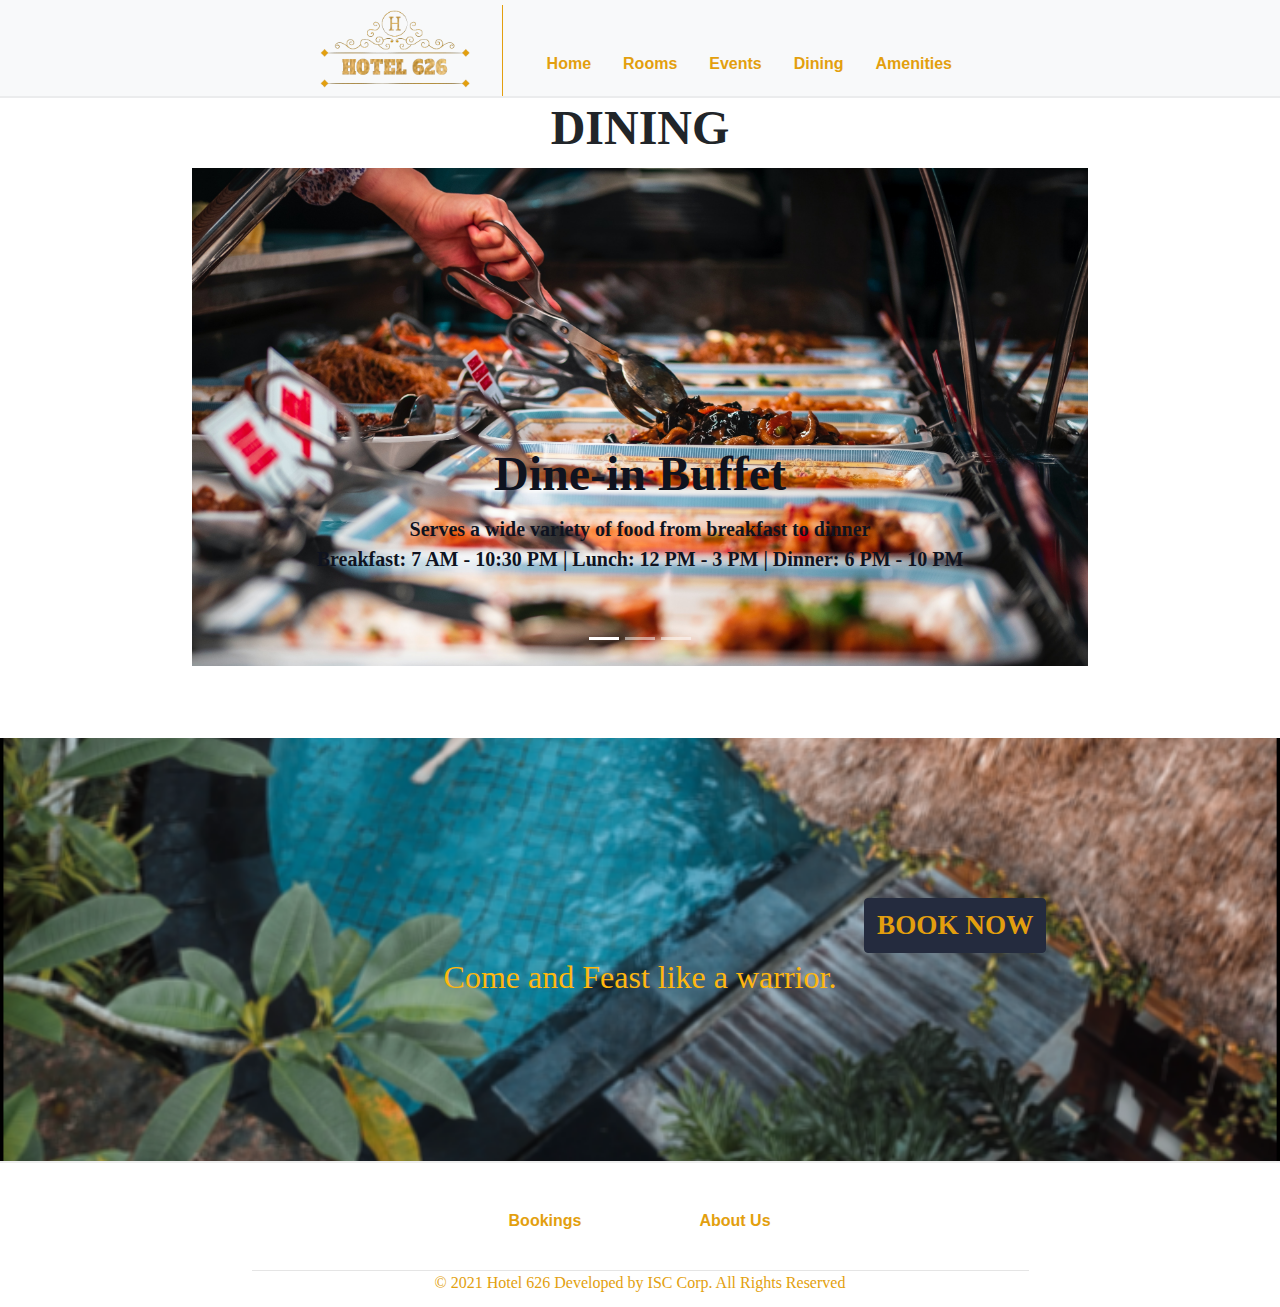
<file: dining.html>
<!DOCTYPE html>
<html lang="en">
  <head>
    <meta charset="utf-8">
	<meta http-equiv="X-UA-Compatible" content="IE=edge">
	<meta name="viewport" content="width=device-width, initial-scale=1">
    <title>Dining | Hotel 626</title>
	<link rel="icon" href="images/icon.jpg">
	<link href="css/bootstrap-4.3.1.css" rel="stylesheet">
	<link href="main.css" rel="stylesheet" type="text/css">
  </head>
<!--Nav Bar-->
<body style="padding-top: 70px">
<div class="background">
	<nav class="navbar fixed-top navbar-expand-lg navbar-light bg-light"> <a class="navbar-brand mx-auto" href="index.html"><img src="images/LOGO home.png" alt="Logo" style="width:150px;"></a>
	  <button class="navbar-toggler" type="button" data-toggle="collapse" data-target="#navbarSupportedContent1" aria-controls="navbarSupportedContent1" aria-expanded="false" aria-label="Toggle navigation"> <span class="navbar-toggler-icon"></span> </button>
	  <div class="collapse navbar-collapse" id="navbarSupportedContent1">
		<ul class="navbar-nav ml-auto">
		  <li class="nav-item active"> <a class="nav-link" href="index.html"> <h7> Home </h7><span class="sr-only">(current)</span></a> </li>
		 <li class="nav-item active"> <a class="nav-link" href="rooms.html"> <h7> Rooms</h7><span class="sr-only"></span></a> </li>
		  <li class="nav-item active"> <a class="nav-link" href="events.html"> <h7> Events</h7><span class="sr-only"></span></a> </li>
		  <li class="nav-item active"> <a class="nav-link" href="dining.html"> <h7>Dining</h7><span class="sr-only"></span></a> </li>
		<li class="nav-item active"> <a class="nav-link" href="amenities.html"> <h7> Amenities</h7><span class="sr-only"></span></a> </li>
	  </ul>
	</div>
</nav>  
<!--Dining Carousel-->
<h5 class="card-title pt-4 ">DINING</h5>
<div class="container-max mb-5 pb-4">
	  <div id="carouselId" class="carousel slide" data-ride="carousel">
		  <ol class="carousel-indicators">
			<li data-target="#carouselId" data-slide-to="0" class="active"></li>
			<li data-target="#carouselId" data-slide-to="1"></li>
			<li data-target="#carouselId" data-slide-to="2"></li>
		 </ol>
	  <div class="carousel-inner" role="listbox">
		 <div class="carousel-item active justify-content-center">
			<div class="d-flex justify-content-center">
			<img src="images/dine-in buffet.jpg" alt="close up photo of a buffet">
			</div>
			<div class="carousel-caption d-none d-md-block pb-5 mb-2" style="color: #0F131F;">
				<h3 class="card-title">Dine-in Buffet</h3>
				<p style="font-size: 20px; font-weight: bolder;">Serves a wide variety of food from breakfast to dinner<br>Breakfast: 7 AM - 10:30 PM | Lunch: 12 PM - 3 PM | Dinner: 6 PM - 10 PM</p>
			  </div>
		 </div>
		<div class="carousel-item">
			<div class="d-flex justify-content-center">
			<img src="images/pub.jpg" alt="a large pub with liquors and chairs">
			</div>
				<div class="carousel-caption d-none d-md-block color-text">
					<h3 class="card-title">Pub</h3>
					<p>Serves alcoholic beverages and is open to any kind of patron.</p>
				</div>
		</div>
		  <div class="carousel-item">
				<div class="d-flex justify-content-center">
				<img src="images/cafe.jpg" alt="A spacious cafe with modern design">
				</div>
				  <div class="carousel-caption d-none d-md-block color-text">
					  <h3 class="card-title">Cafe</h3>
					  <p>serves coffee, tea and pastries and is open for all hotel guest who are looking for a good place to be productive.</p>
				  </div>
		 </div>
		</div>
		<a class="carousel-control-prev" href="#carouselId" role="button" data-slide="prev">
			<span class="carousel-control-prev-icon" aria-hidden="true"></span>
			<span class="sr-only">Previous</span>
		</a>
		<a class="carousel-control-next" href="#carouselId" role="button" data-slide="next">
			<span class="carousel-control-next-icon" aria-hidden="true"></span>
			<span class="sr-only">Next</span>
		</a>
	 </div>
</div>
</div>
</div>
<!--Message with Reservations-->
<div class="parallax">

	<div class="container-max py-5"> 
		<a href="booking.html" class="btn btn-primary" style="margin-left: 49rem;">BOOK NOW</a>
		<p class="card-text">Come and Feast like a warrior. </p>
	</div>

</div>
<!--footer-->
<footer>
	<div class="page-footer col-sm-12">
	   <div class="container pb-2">
		  <div class="row text-center d-flex justify-content-center pt-5 mb-3">
			 <div class="col-md-2 mb-3">
				<h6>
				   <a href="booking.html">Bookings</a>
				</h6>
			 </div>
			 <div class="col-md-2 mb-3">
				<h6>
				   <a href="aboutus.html">About Us</a>
				</h6>
			 </div>
		  </div>
		  <hr class="rgba-white-light" style="margin: 0 15%;">
		  <div class="row d-flex text-center justify-content-center mb-md-0 mb-4">
		  </div>
		  <!-- Copyright -->
		  <div class="footer-copyright text-center pb-1">© 2021 Hotel 626 Developed by ISC Corp. All Rights Reserved</div>
	   </div>
	</div>
 </footer>
  <!-- jQuery and plugins --> 
	<script src="js/jquery-3.3.1.min.js"></script>
	<script src="js/popper.min.js"></script> 
  <script src="js/bootstrap-4.3.1.js"></script>
</div>
</body>
</html>
</file>
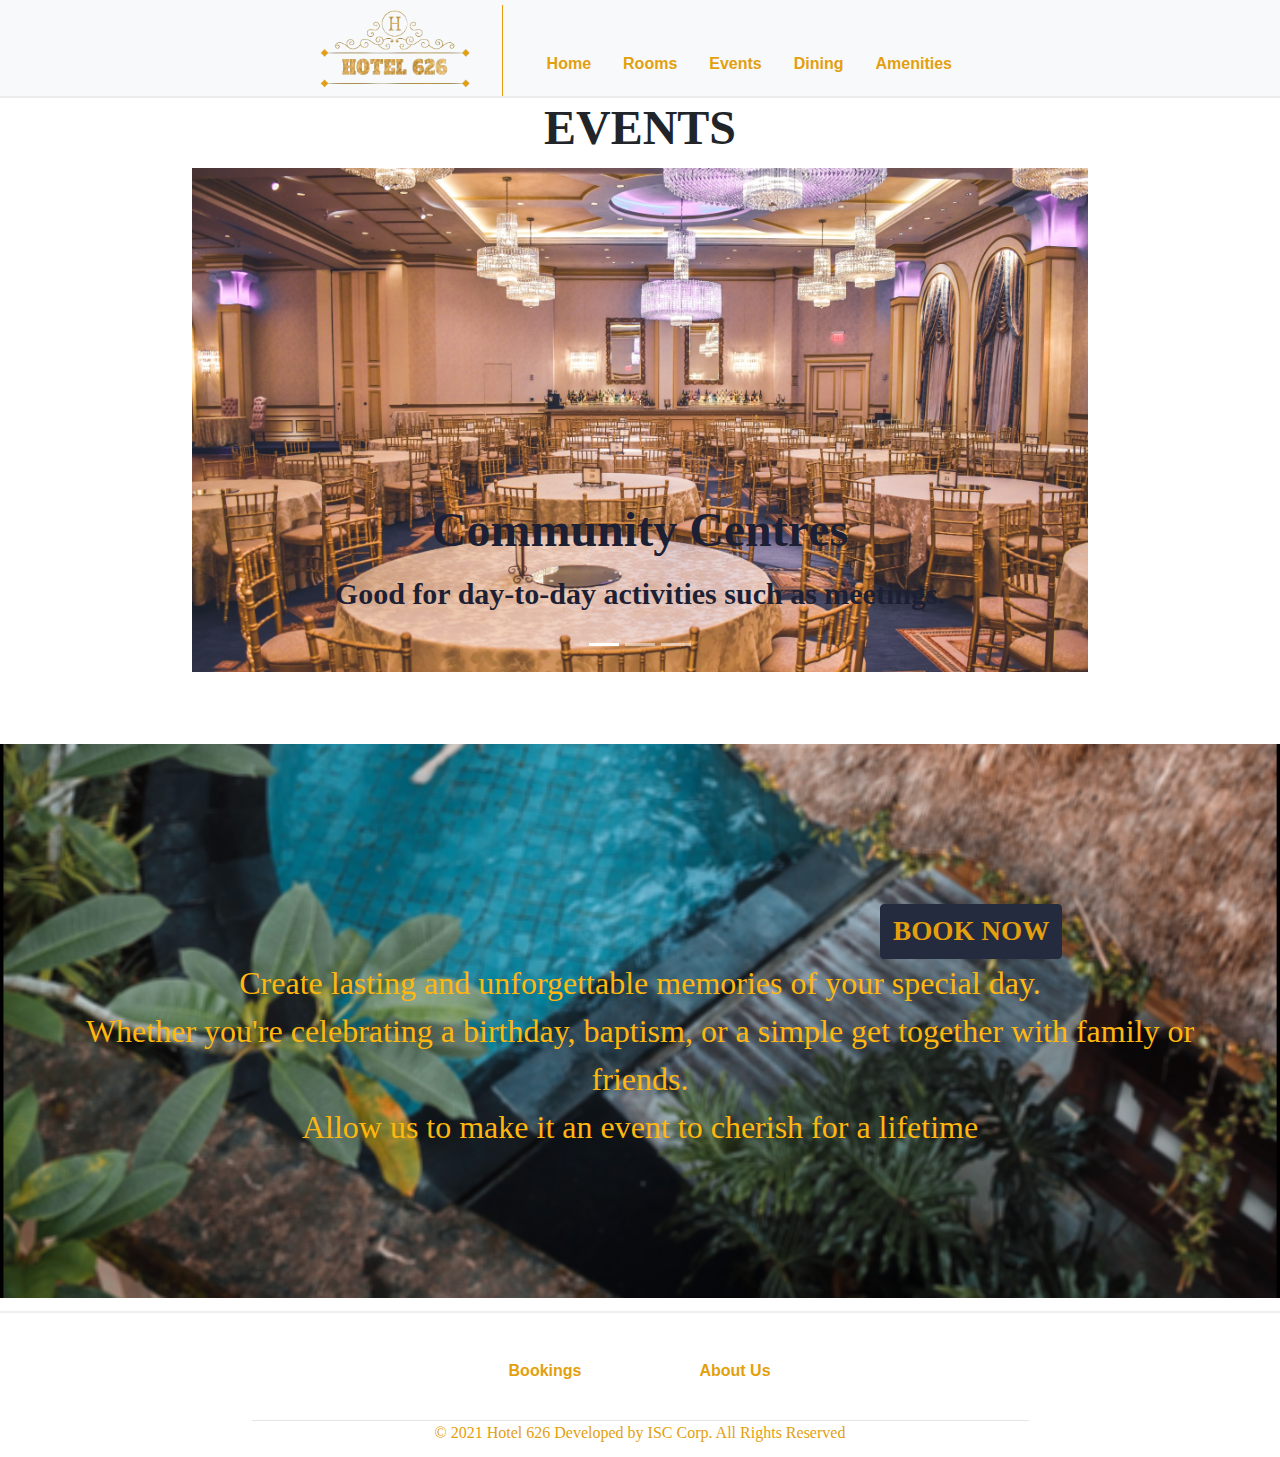
<file: events.html>
<!DOCTYPE html>
<html lang="en">
  <head>
    <meta charset="utf-8">
	<meta http-equiv="X-UA-Compatible" content="IE=edge">
	<meta name="viewport" content="width=device-width, initial-scale=1">
    <title>Events | Hotel 626</title>
	<link rel="icon" href="images/icon.jpg">
	<link href="css/bootstrap-4.3.1.css" rel="stylesheet">
	<link href="main.css" rel="stylesheet" type="text/css">
  </head>
<!--Nav Bar-->
<body style="padding-top: 70px">
<div class="background">
	<nav class="navbar fixed-top navbar-expand-lg navbar-light bg-light"> <a class="navbar-brand mx-auto" href="index.html"><img src="images/LOGO home.png" alt="Logo" style="width:150px;"></a>
	  <button class="navbar-toggler" type="button" data-toggle="collapse" data-target="#navbarSupportedContent1" aria-controls="navbarSupportedContent1" aria-expanded="false" aria-label="Toggle navigation"> <span class="navbar-toggler-icon"></span> </button>
	  <div class="collapse navbar-collapse" id="navbarSupportedContent1">
		<ul class="navbar-nav ml-auto">
		  <li class="nav-item active"> <a class="nav-link" href="index.html"> <h7> Home </h7><span class="sr-only">(current)</span></a> </li>
		 <li class="nav-item active"> <a class="nav-link" href="rooms.html"> <h7> Rooms</h7><span class="sr-only"></span></a> </li>
		  <li class="nav-item active"> <a class="nav-link" href="events.html"> <h7> Events</h7><span class="sr-only"></span></a> </li>
		  <li class="nav-item active"> <a class="nav-link" href="dining.html"> <h7>Dining</h7><span class="sr-only"></span></a> </li>
		<li class="nav-item active"> <a class="nav-link" href="amenities.html"> <h7> Amenities</h7><span class="sr-only"></span></a> </li>
	  </ul>
	</div>
</nav>  
<!--events Carousel-->
<h5 class="card-title pt-4 ">EVENTS</h5>
<div class="container-max mb-5 pb-4">
	  <div id="carouselId" class="carousel slide" data-ride="carousel">
		  <ol class="carousel-indicators">
			<li data-target="#carouselId" data-slide-to="0" class="active"></li>
			<li data-target="#carouselId" data-slide-to="1"></li>
			<li data-target="#carouselId" data-slide-to="2"></li>
		 </ol>
	  <div class="carousel-inner" role="listbox">
		 <div class="carousel-item active justify-content-center">
			<div class="d-flex justify-content-center">
			<img src="images/community center.jpg" alt="A big function hall with chairs and tables">
			</div>
			<div class="carousel-caption d-none d-md-block">
				<h3 class="card-title" style="color: #1D1F34;">Community Centres</h3>
				<p class="definition">Good for day-to-day activities such as meetings.</p>
			  </div>
		 </div>
		<div class="carousel-item">
			<div class="d-flex justify-content-center">
			<img src="images/business center.jpg" alt="People gathered around a table discussing">
			</div>
				<div class="carousel-caption d-none d-md-block">
					<h3 class="card-title" style="color: #E39F0E;">Business Centre</h3>
					<p class="definition" style="color: #E39F0E;">A space that offers a more private set-up.</p>
				</div>
		</div>
		  <div class="carousel-item">
				<div class="d-flex justify-content-center">
				<img src="images/garden.jpg" alt="A garden wedding setup">
				</div>
				  <div class="carousel-caption d-none d-md-block">
					  <h3 class="card-title" style="color: #1D1F34;">Garden</h3>
					  <p class="definition">An open space good for weddings, reunion and such.</p>
				  </div>
		 </div>
		</div>
		<a class="carousel-control-prev" href="#carouselId" role="button" data-slide="prev">
			<span class="carousel-control-prev-icon" aria-hidden="true"></span>
			<span class="sr-only">Previous</span>
		</a>
		<a class="carousel-control-next" href="#carouselId" role="button" data-slide="next">
			<span class="carousel-control-next-icon" aria-hidden="true"></span>
			<span class="sr-only">Next</span>
		</a>
	 </div>
</div>
</div>
</div>
<!--Message with Reservations-->
<div class="parallax">

	<div class="container-max py-5"> 
		<a href="booking.html" class="btn btn-primary" style="margin-left: 50rem;">BOOK NOW</a>
		<p class="card-text">Create lasting and unforgettable memories of your special day. <br> Whether you're celebrating a birthday, baptism, or a simple get together with family or friends. <br>Allow us to make it an event to cherish for a lifetime</p>
	</div>

</div>
<!--footer-->
<footer>
	<div class="page-footer col-sm-12">
	   <div class="container pb-2">
		  <div class="row text-center d-flex justify-content-center pt-5 mb-3">
			 <div class="col-md-2 mb-3">
				<h6>
				   <a href="booking.html">Bookings</a>
				</h6>
			 </div>
			 <div class="col-md-2 mb-3">
				<h6>
				   <a href="aboutus.html">About Us</a>
				</h6>
			 </div>
		  </div>
		  <hr class="rgba-white-light" style="margin: 0 15%;">
		  <div class="row d-flex text-center justify-content-center mb-md-0 mb-4">
		  </div>
		  <!-- Copyright -->
		  <div class="footer-copyright text-center pb-1">© 2021 Hotel 626 Developed by ISC Corp. All Rights Reserved</div>
	   </div>
	</div>
 </footer>
  <!-- jQuery and plugins --> 
	<script src="js/jquery-3.3.1.min.js"></script>
	<script src="js/popper.min.js"></script> 
  <script src="js/bootstrap-4.3.1.js"></script>
</div>
</body>
</html>
</file>
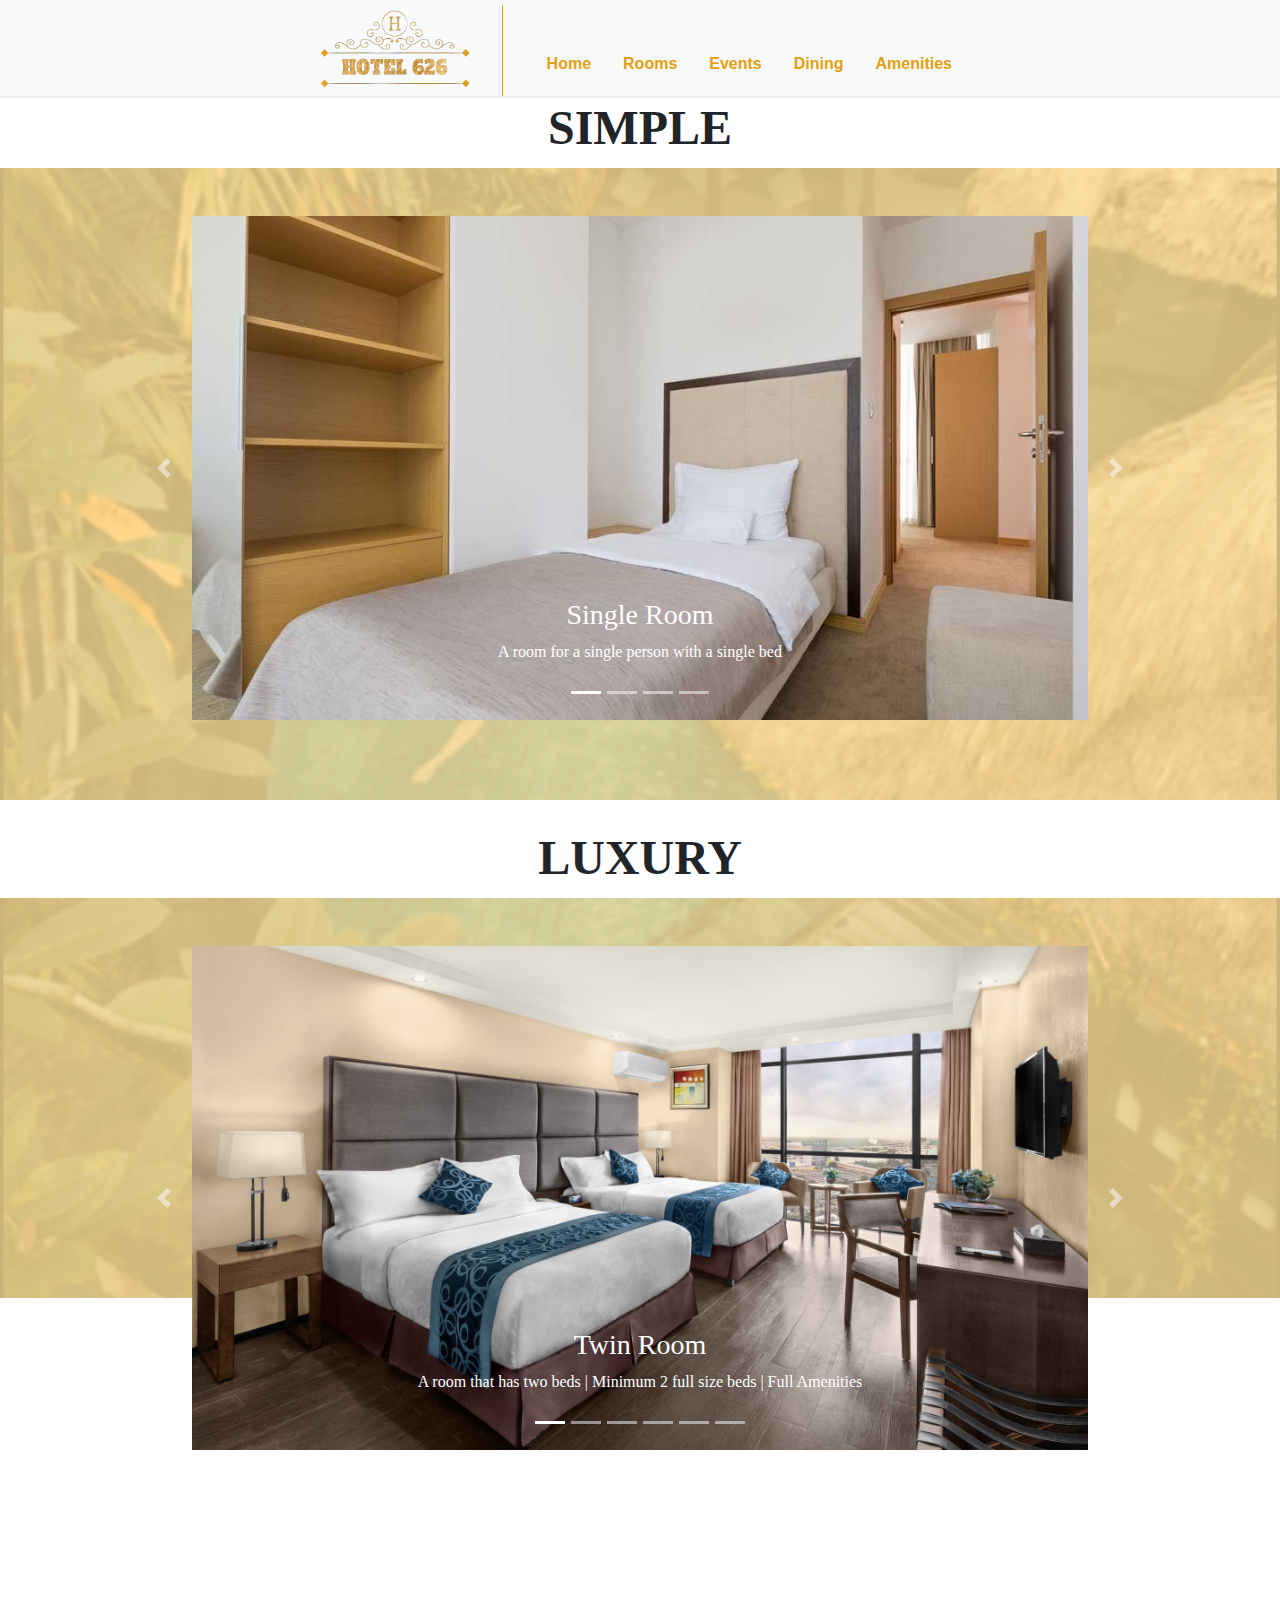
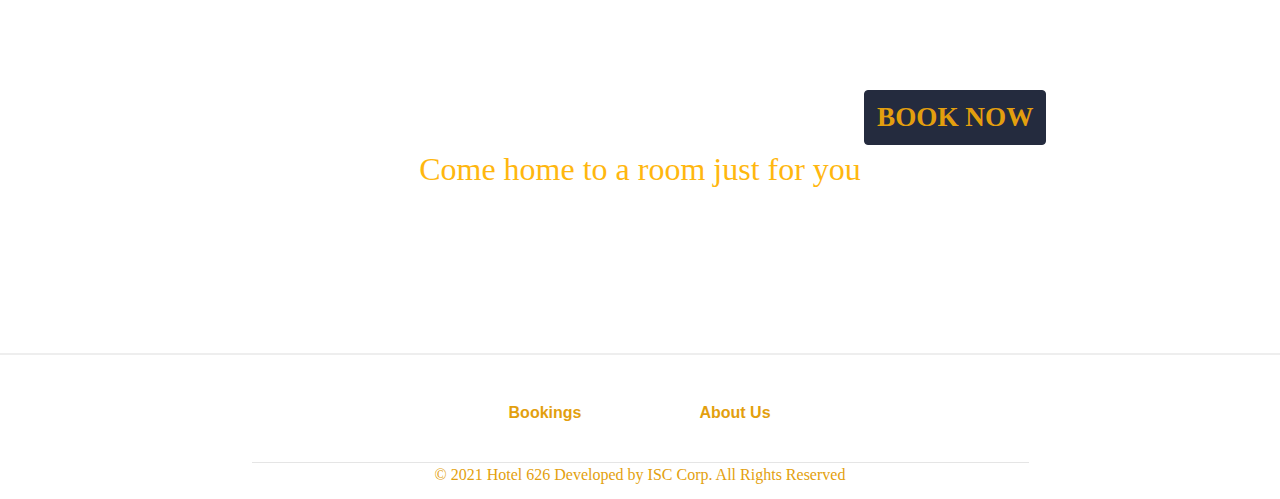
<file: rooms.html>
<!DOCTYPE html>
<html lang="en">
  <head>
    <meta charset="utf-8">
	<meta http-equiv="X-UA-Compatible" content="IE=edge">
	<meta name="viewport" content="width=device-width, initial-scale=1">
    <title>Rooms | Hotel 626</title>
	<link rel="icon" href="images/icon.jpg">
	<link href="css/bootstrap-4.3.1.css" rel="stylesheet">
	<link href="main.css" rel="stylesheet" type="text/css">
  </head>
<!--Nav Bar-->
<body style="padding-top: 70px">
		<nav class="navbar fixed-top navbar-expand-lg navbar-light bg-light"> <a class="navbar-brand mx-auto" href="index.html"><img src="images/LOGO home.png" alt="Logo" style="width:150px;"></a>
	 		<button class="navbar-toggler" type="button" data-toggle="collapse" data-target="#navbarSupportedContent1" aria-controls="navbarSupportedContent1" aria-expanded="false" aria-label="Toggle navigation"> <span class="navbar-toggler-icon"></span> </button>
	  		<div class="collapse navbar-collapse" id="navbarSupportedContent1">
				<ul class="navbar-nav ml-auto">
					<li class="nav-item active"> <a class="nav-link" href="index.html"> <h7> Home </h7><span class="sr-only">(current)</span></a> </li>
					<li class="nav-item active"> <a class="nav-link" href="rooms.html"> <h7> Rooms</h7><span class="sr-only"></span></a> </li>
					<li class="nav-item active"> <a class="nav-link" href="events.html"> <h7> Events</h7><span class="sr-only"></span></a> </li>
					<li class="nav-item active"> <a class="nav-link" href="dining.html"> <h7>Dining</h7><span class="sr-only"></span></a> </li>
					<li class="nav-item active"> <a class="nav-link" href="amenities.html"> <h7> Amenities</h7><span class="sr-only"></span></a> </li>
	  			</ul>
			</div>
		</nav> 
<!--Simple Rooms Carousel-->
<h5 class="card-title pt-4 ">SIMPLE</h5>
<div class="parallax-yellow py-2">
	<div class="container-max py-4 mt-3 mb-5">
		<div id="carouselId" class="carousel slide" data-ride="carousel">
			<ol class="carousel-indicators">
				<li data-target="#carouselId" data-slide-to="0" class="active"></li>
				<li data-target="#carouselId" data-slide-to="1"></li>
				<li data-target="#carouselId" data-slide-to="2"></li>
				<li data-target="#carouselId" data-slide-to="3"></li>
			</ol>
			<div class="carousel-inner" role="listbox">
				<div class="carousel-item active justify-content-center">
					<div class="d-flex justify-content-center">
					<img src="images/single room.jpg" alt="A small room with single bed">
					</div>
					<div class="carousel-caption d-none d-md-block">
						<h3>Single Room</h3>
						<p>A room for a single person with a single bed</p>
					</div>
				</div>
				<div class="carousel-item">
					<div class="d-flex justify-content-center">
					<img src="images/double room.jpg" alt="A small room with full size bed">
					</div>
					<div class="carousel-caption d-none d-md-block">
						<h3 class=>Double Room</h3>
						<p>A room for two people | 2 Single beds or 1 Full size beds</p>
					</div>
				</div>
				<div class="carousel-item">
					<div class="d-flex justify-content-center">
					<img src="images/triple room.jpg" alt="A room with 3 single beds">
					</div>
					<div class="carousel-caption d-none d-md-block ">
						<h3>Triple Room</h3>
						<p>A room for three people with 3 single beds</p>
					</div>
				</div>
				<div class="carousel-item">
					<div class="d-flex justify-content-center">
					<img src="images/quad room.jpg" alt="A room with 4 single beds and a television">
					</div>
					<div class="carousel-caption d-none d-md-block ">
						<h3>Quad Room</h3>
						<p>A room for four people | 4 single beds or 2 Full size beds</p>
					</div>
				</div>
			</div>
			<a class="carousel-control-prev" href="#carouselId" role="button" data-slide="prev">
				<span class="carousel-control-prev-icon" aria-hidden="true"></span>
				<span class="sr-only">Previous</span>
			</a>
			<a class="carousel-control-next" href="#carouselId" role="button" data-slide="next">
				<span class="carousel-control-next-icon" aria-hidden="true"></span>
				<span class="sr-only">Next</span>
			</a>
		</div>
	</div>
</div>
<!--Luxury Rooms-->
<h5 class="card-title pt-4 ">LUXURY</h5>
<div class="parallax-yellow py-2">
	<div class="container-max py-4 mt-3 mb-5">
		<div id="LuxuryId" class="carousel slide" data-ride="carousel">
			<ol class="carousel-indicators">
				<li data-target="#LuxuryId" data-slide-to="0" class="active"></li>
				<li data-target="#LuxuryId" data-slide-to="1"></li>
				<li data-target="#LuxuryId" data-slide-to="2"></li>
				<li data-target="#LuxuryId" data-slide-to="3"></li>
				<li data-target="#LuxuryId" data-slide-to="4"></li>
				<li data-target="#LuxuryId" data-slide-to="5"></li>
			</ol>
			<div class="carousel-inner" role="listbox">
				<div class="carousel-item active justify-content-center">
					<div class="d-flex justify-content-center">
					<img src="images/Twin.jpg" alt="A room with twin full size bed">
					</div>
					<div class="carousel-caption d-none d-md-block">
						<h3>Twin Room</h3>
						<p>A room that has two beds | Minimum 2 full size beds | Full Amenities</p>
					</div>
				</div>
				<div class="carousel-item">
					<div class="d-flex justify-content-center">
					<img src="images/Queen.jpg" alt="Spacious bedroom with queen size bed">
					</div>
					<div class="carousel-caption d-none d-md-block">
						<h3>Queen Room</h3>
						<p>A room with a Queen size bed | Full amenities</p>
					</div>
				</div>
				<div class="carousel-item">
					<div class="d-flex justify-content-center">
					<img src="images/King.jpg" alt="Spacious Bedroom with king size bed">
					</div>
					<div class="carousel-caption d-none d-md-block">
						<h3>King Room</h3>
						<p>A room with a King size bed | Full amenities</p>
					</div>
				</div>
				<div class="carousel-item">
					<div class="d-flex justify-content-center">
					<img src="images/StudioType.jpg" alt="Studio type room with a stove">
					</div>
					<div class="carousel-caption d-none d-md-block">
						<h3>Studio Room</h3>
						<p>A room with a studio-type bed | Small Kitchen | Full amenities</p>
					</div>
				</div>
				<div class="carousel-item">
					<div class="d-flex justify-content-center">
					<img src="images/Suite.png" alt="Spacious bedroom with king size bed">
					</div>
					<div class="carousel-caption d-none d-md-block">
						<h3>Suite</h3>
						<p>A parlour or living room connected with one or more bedrooms | Full amenities</p>
					</div>
				</div>
				<div class="carousel-item">
					<div class="d-flex justify-content-center">
					<img src="images/PresidentialSuite.jpg" alt="Spacious Living room of the presidential suite with a piano and gbreat view">
					</div>
					<div class="carousel-caption d-none d-md-block">
						<h3>Presidential Suite</h3>
						<p>A spacious functional area connected with one or more bedrooms | Great View | Full amenities</p>
					</div>
				</div>
			</div>
			<a class="carousel-control-prev" href="#LuxuryId" role="button" data-slide="prev">
				<span class="carousel-control-prev-icon" aria-hidden="true"></span>
				<span class="sr-only">Previous</span>
			</a>
			<a class="carousel-control-next" href="#LuxuryId" role="button" data-slide="next">
				<span class="carousel-control-next-icon" aria-hidden="true"></span>
				<span class="sr-only">Next</span>
			</a>
		</div>
	</div>
</div>
<!--Message with Reservations-->
<div class="parallax">

		<div class="container-max py-5"> 
			<a href="booking.html" class="btn btn-primary" style="margin-left: 49rem;">BOOK NOW</a>
			<p class="card-text">Come home to a room just for you</p>
		</div>
 
</div>
<!--footer-->
<footer>
	<div class="page-footer col-sm-12">
	   <div class="container pb-2">
		  <div class="row text-center d-flex justify-content-center pt-5 mb-3">
			 <div class="col-md-2 mb-3">
				<h6>
				   <a href="booking.html">Bookings</a>
				</h6>
			 </div>
			 <div class="col-md-2 mb-3">
				<h6>
				   <a href="aboutus.html">About Us</a>
				</h6>
			 </div>
		  </div>
		  <hr class="rgba-white-light" style="margin: 0 15%;">
		  <div class="row d-flex text-center justify-content-center mb-md-0 mb-4">
		  </div>
		  <!-- Copyright -->
		  <div class="footer-copyright text-center pb-1">© 2021 Hotel 626 Developed by ISC Corp. All Rights Reserved</div>
	   </div>
	</div>
 </footer>
<!-- jQuery and plugins --> 
<script src="js/jquery-3.3.1.min.js"></script>
<script src="js/popper.min.js"></script> 
<script src="js/bootstrap-4.3.1.js"></script>
</body>
</html>
</file>
<file: main.css>
body {
	margin: 0;
	padding: 0;
	height: 100%;
	font-family: 'Times New Roman', serif;
}

h7 {
	font-family: sans-serif;
	font-weight: bold;
	color: #E39F0E;
	font-size: 1rem;
}

h6 {
	font-family: sans-serif;
	font-weight: bold;
	color: #E39F0E;
	font-size: 1rem;
}

a {
  color: #E39F0E;
  text-decoration: none;
  background-color: transparent;
}

a:hover {
  color: #0F131F;
  text-decoration: underline;
}

.parallax{
  margin: 0;
	padding: 0;
	background-image: url("images/poolbg.png");
	background-attachment: fixed;
  background-position: center;
 	background-repeat: no-repeat;
 	background-size: cover;
	height: 100%
}

.parallax-yellow {
	margin: 0;
	padding: 0;
	background-image: url("images/poolbgfade.png");
	background-attachment: fixed;
  background-position: center;
 	background-repeat: no-repeat;
 	background-size: cover;
	height: 100%;
}

.navbar{
  padding: 0rem;
	padding-top: 0rem;
  border-bottom:2px outset rgba(0,0,0,0.05);
}

.navbar-brand {
  display: inline-block;
	margin-top: 0.3rem;
	margin-left: 20rem;
  font-size: 1.25rem;
  line-height: inherit;
  white-space: nowrap;
	border-right-style: inset;
	border-right-width: thin;
	border-right-color: #E39F0E;
	padding-right: 2rem;
  padding-left: 20rem;
  padding-bottom: 0.5rem;
}

.navbar-nav {
  display: -ms-flexbox;
  display: flex;
  -ms-flex-direction: column;
  flex-direction: column;
  padding: 0;
  list-style: none;
	margin-right: 20rem;
	margin-top: 2rem;
	margin-bottom: 0rem;
}

.nav-link {
  display: block;
	padding: 1rem;
	margin-left: 1rem;
}

.nav-link:hover, .nav-link:focus {
	background-color: #FFE68E;
	display: block;
  text-decoration: underline;
	text-decoration-color: #E39F0E;
}

.card2 {
  position: relative;
  display: -ms-flexbox;
  display: flex;
  -ms-flex-direction: column;
  flex-direction: column;
  min-width: 0rem;
  word-wrap: break-word;
  background-color: transparent;
  background-clip: padding-box;
  border: 0rem;
  border-radius: 0.25rem;
	margin-left:43rem;
	margin-bottom: 16rem;  
}
.card {
  position: relative;
  display: -ms-flexbox;
  display: flex;
  -ms-flex-direction: column;
  flex-direction: column;
  min-width: 0;
  word-wrap: break-word;
  background-color: transparent;
  background-clip: padding-box;
  border: 0px;
  border-radius: 0.25rem;
	margin-left:15rem;
	margin-bottom: 19.5rem;  
}

.btn-primary {
  color: #E39F0E;
  background-color: #242B3E;
  border-color: #242B3E;
	font-size: 1.7rem;
	font-weight: bold;
}
.btn-primary:hover {
  color: #fff;
  background-color: #E39F0E;
  border-color: #E39F0E;
}

.card-body {
  -ms-flex: 1 1 auto;
  flex: 1 1 auto;
  padding-top: 10rem;
	font-weight: 500;
	font-size: 2rem;
	color:#FFB70F;
	padding-left: 1.25rem;
	padding-right: 1.25rem;
	padding-bottom: 10rem;
}

.card-title {
  margin-top: .3rem;
  text-align: center;
  margin-bottom: 0.75rem;
	font-weight: bolder;
	font-size: 3rem;
}

.dropdown-item:hover, .dropdown-item:focus {
  color: #E39F0E;
  text-decoration: none;
  background-color:  #FFE68E;
}

.dropdown-toggle {
  white-space: nowrap;
}

.dropdown-toggle::after {
	color: #E39F0E;
  display: inline-block;
  margin-left: 0.255em;
  vertical-align: 0.255em;
  content: "";
  border-top: 0.3em solid;
  border-right: 0.3em solid transparent;
  border-bottom: 0;
  border-left: 0.3em solid transparent;
}

.card-custom {
        max-width: 400px;
	padding-bottom: 0rem;
}

.filler{
	margin: 0;
  padding-top: 1rem;
  padding-bottom: 0rem;
	background: #ffe196; 
}

.card-text:last-child {
  text-align: center;
  margin-bottom: 0;
}

.card-title2 {
  color: #1D1F34;
  margin-top: .3rem;
  text-align: center;
  margin-bottom: 0.75rem;
	font-weight: bolder;
	font-size: 3rem;
}

.card-text2:last-child {
  color: #1D1F34;
  text-align: center;
  margin-bottom: 0;
}

.card-img-right {
  width: 100%;
  border-radius: calc(0.25rem - 1px);
  border-right: calc(0.25rem - 1px);
}

.card-map {
  margin: 0;
  padding-right: 0;
padding-bottom: 0rem;
max-width: 400px; 
padding-top: 5rem;
}

.map{
  position: relative;
  width: 100%;
  margin-top: 1rem;
  margin-bottom: 1rem;
}

footer{
  background-color: #fff;
  border-top:2px outset rgba(0,0,0,0.1);
}

.center {
  height: 200px;
  position: relative;
}

.center h7, desc{
  padding-top: 15rem;
  text-align: center;
  margin: 0;
  position: absolute;
  top: 50%;
  left: 50%;
  transform: translate(-50%, -50%);
  color:#1D1F34;
}
.card-title-alt{
  color: #1D1F34;
  margin-top: .3rem;
  text-align: center;
  margin-bottom: 0.75rem;
	font-weight: bolder;
	font-size: 3rem;

}

*, *:before, *:after{
  margin: 0;
  padding: 0;
  -webkit-box-sizing: border-box;
  -moz-box-sizing:border-box;
  box-sizing: border-box;
}

@media screen and (max-width: 640px){
  .container-overlay{
    display: block;
    width: 100%;
  }
}

@media screen and (min-width: 900px){
  .container-overlay{
    width: 33.33333%;
  }
}

.container-overlay{
  padding: 1em 0;
  float: left;
  width: 50%;
}

.container-overlay .title{
  color:#E39F0E;
  text-align: center;
  font-weight: bold;
  margin-bottom: 10px;
}

.content {
  position: relative;
  width: 90%;
  max-width: 400px;
  margin: auto;
  overflow: hidden;
}

.content .content-overlay {
  background: rgba(0,0,0,0.7);
  position: absolute;
  height: 100%;
  width: 100%;
  left: 0;
  top: 0;
  bottom: 0;
  right: 0;
  opacity: 0;
  -webkit-transition: all 0.4s ease-in-out 0s;
  -moz-transition: all 0.4s ease-in-out 0s;
  transition: all 0.4s ease-in-out 0s;
}

.content:hover .content-overlay{
  opacity: 1;
}

.content-image{
  width: 100%;
  height: 100%;
}

.content-details {
  position: absolute;
  text-align: center;
  padding-left: 1em;
  padding-right: 1em;
  width: 100%;
  top: 50%;
  left: 50%;
  opacity: 0;
  -webkit-transform: translate(-50%, -50%);
  -moz-transform: translate(-50%, -50%);
  transform: translate(-50%, -50%);
  -webkit-transition: all 0.3s ease-in-out 0s;
  -moz-transition: all 0.3s ease-in-out 0s;
  transition: all 0.3s ease-in-out 0s;
}

.content:hover .content-details{
  top: 50%;
  left: 50%;
  opacity: 1;
}

.content-details h3{
  color: #E39F0E;
  font-weight: 500;
  letter-spacing: 0.15em;
  margin-bottom: 0.5em;
}

.content-details p{
  color: #E39F0E;
  font-size: 0.8em;
}

.container-max{
  width: 100%;
  padding-right: 5rem;
  padding-left: 5rem;
  margin-right: 0;
  margin-left: 0;
}

.desc{
  padding-top: 15rem;
  color: #1a1a1a;
  text-align: center;
  font-weight: bold;
  margin-bottom: 10px;
}

.py-5 {
  -ms-flex: 1 1 auto;
  flex: 1 1 auto;
  padding-top: 10rem;
	font-weight: 500;
	font-size: 2rem;
	color:#FFB70F;
  padding-top: 10rem !important;
  padding-bottom: 10rem !important;
}

.section {
  position: relative;
  height:65vh;
  margin-bottom: 0;
}

.section .section-center {
  position: absolute;
  top: 50%;
  left: 0;
  right: 0;
  padding-bottom: 0;
  -webkit-transform: translateY(-50%);
  transform: translateY(-50%)
}

#booking {
  font-family: 'Raleway', sans-serif
}

.booking-form {
  position: relative;
  max-width: 1000px;
  width: 100%;
  margin: auto;
  padding: 0px;
  overflow: hidden;
  border-radius: 5px;
  z-index: 20;
}

.booking-form::before {
  content: '';
  position: absolute;
  left: 0;
  right: 0;
  bottom: 0;
  top: 0;
  background: transparent;
  z-index: -1
}

.booking-form .form-header {
  text-align: center;
  position: relative;
  margin-bottom: 30px
}

.booking-form .form-header h1 {
  font-weight: 700;
  text-transform: capitalize;
  font-size: 42px;
  margin: 0px;
  color:#1D1F34
}

.booking-form .form-group {
  position: relative;
  margin-bottom: 30px
}

.booking-form .form-control {
  background-color: rgba(255, 255, 255, 0.6);
  height: 60px;
  padding: 0px 25px;
  border: solid;
  border-radius: 40px;
  color: #1D1F34;
  -webkit-box-shadow: 0px 0px 0px 2px transparent;
  box-shadow: 0px 0px 0px 2px transparent;
  -webkit-transition: 0.2s;
  transition: 0.2s
}

.booking-form .form-control::-webkit-input-placeholder {
  color: #1D1F34;
}

.booking-form .form-control:-ms-input-placeholder {
  color: #1D1F34;
}

.booking-form .form-control::placeholder {
  color: #1D1F34;
}

.booking-form .form-control:focus {
  -webkit-box-shadow: 0px 0px 0px 2px #ff8846;
  box-shadow: 0px 0px 0px 2px #ff8846
}

.booking-form input[type="date"].form-control {
  padding-top: 16px
}

.booking-form input[type="date"].form-control:invalid {
  color: #1D1F34
}

.booking-form input[type="date"].form-control+.form-label {
  opacity: 1;
  top: 10px
}

.booking-form select.form-control {
  -webkit-appearance: none;
  -moz-appearance: none;
  appearance: none
}

.booking-form select.form-control:invalid {
  color: #1D1F34
}

.booking-form select.form-control+.select-arrow {
  position: absolute;
  right: 15px;
  top: 50%;
  -webkit-transform: translateY(-50%);
  transform: translateY(-50%);
  width: 32px;
  line-height: 32px;
  height: 32px;
  text-align: center;
  pointer-events: none;
  color: #1D1F34;
  font-size: 14px
}

.booking-form select.form-control+.select-arrow:after {
  content: '\279C';
  display: block;
  -webkit-transform: rotate(90deg);
  transform: rotate(90deg)
}

.booking-form select.form-control option {
  color: #000
}

.booking-form .form-label {
  position: absolute;
  top: -10px;
  left: 25px;
  opacity: 0;
  color: #ff8846;
  font-size: 11px;
  font-weight: 700;
  text-transform: uppercase;
  letter-spacing: 1.3px;
  height: 15px;
  line-height: 15px;
  -webkit-transition: 0.2s all;
  transition: 0.2s all
}

.booking-form .form-group.input-not-empty .form-control {
  padding-top: 16px
}

.booking-form .form-group.input-not-empty .form-label {
  opacity: 1;
  top: 10px
}

.booking-form .submit-btn {
  color: #1D1F34;
  background-color: #E39F0E;
  font-weight: 700;
  height: 60px;
  padding: 10px 30px;
  width: 100%;
  border-radius: 40px;
  border: none;
  text-transform: uppercase;
  font-size: 16px;
  letter-spacing: 1.3px;
  -webkit-transition: 0.2s all;
  transition: 0.2s all
}

.booking-form .submit-btn:hover,
.booking-form .submit-btn:focus {
  opacity: 0.8
}

.d-flex img{
   width: 80%;
   margin: auto;
}

.definition{
  font-size: 30px;
  color:#1D1F34;
  font-weight: bold;
}

.page-footer{
  color: #E39F0E;
}

.parallax-amenities{
  margin: 0;
	padding: 0;
	background-image: url("images/amenities.jpg");
	background-attachment: fixed;
  background-position: center;
 	background-repeat: no-repeat;
 	background-size: cover;
	height: 100%
}

.title-about{
  font-weight: bolder;
  text-align: center;
  color: #E39F0E;
  margin-top: 5rem;
  margin-bottom: 1rem;
}

.text-about{
  margin-bottom: 0.5rem;
  font-weight: 500;
  line-height: 200%;
  font-size: 20px;
  padding-left: 20rem;
  padding-right: 20rem;
  margin-top: 0;
  text-align: justify;
  text-justify: inter-word;
}
.centerlogo{
  display: block;
  width: 40%;
  margin-left: auto;
  margin-right: auto;
}

.color-text{
  color: #E39F0E;
  font-weight: bolder;
}
</file>
